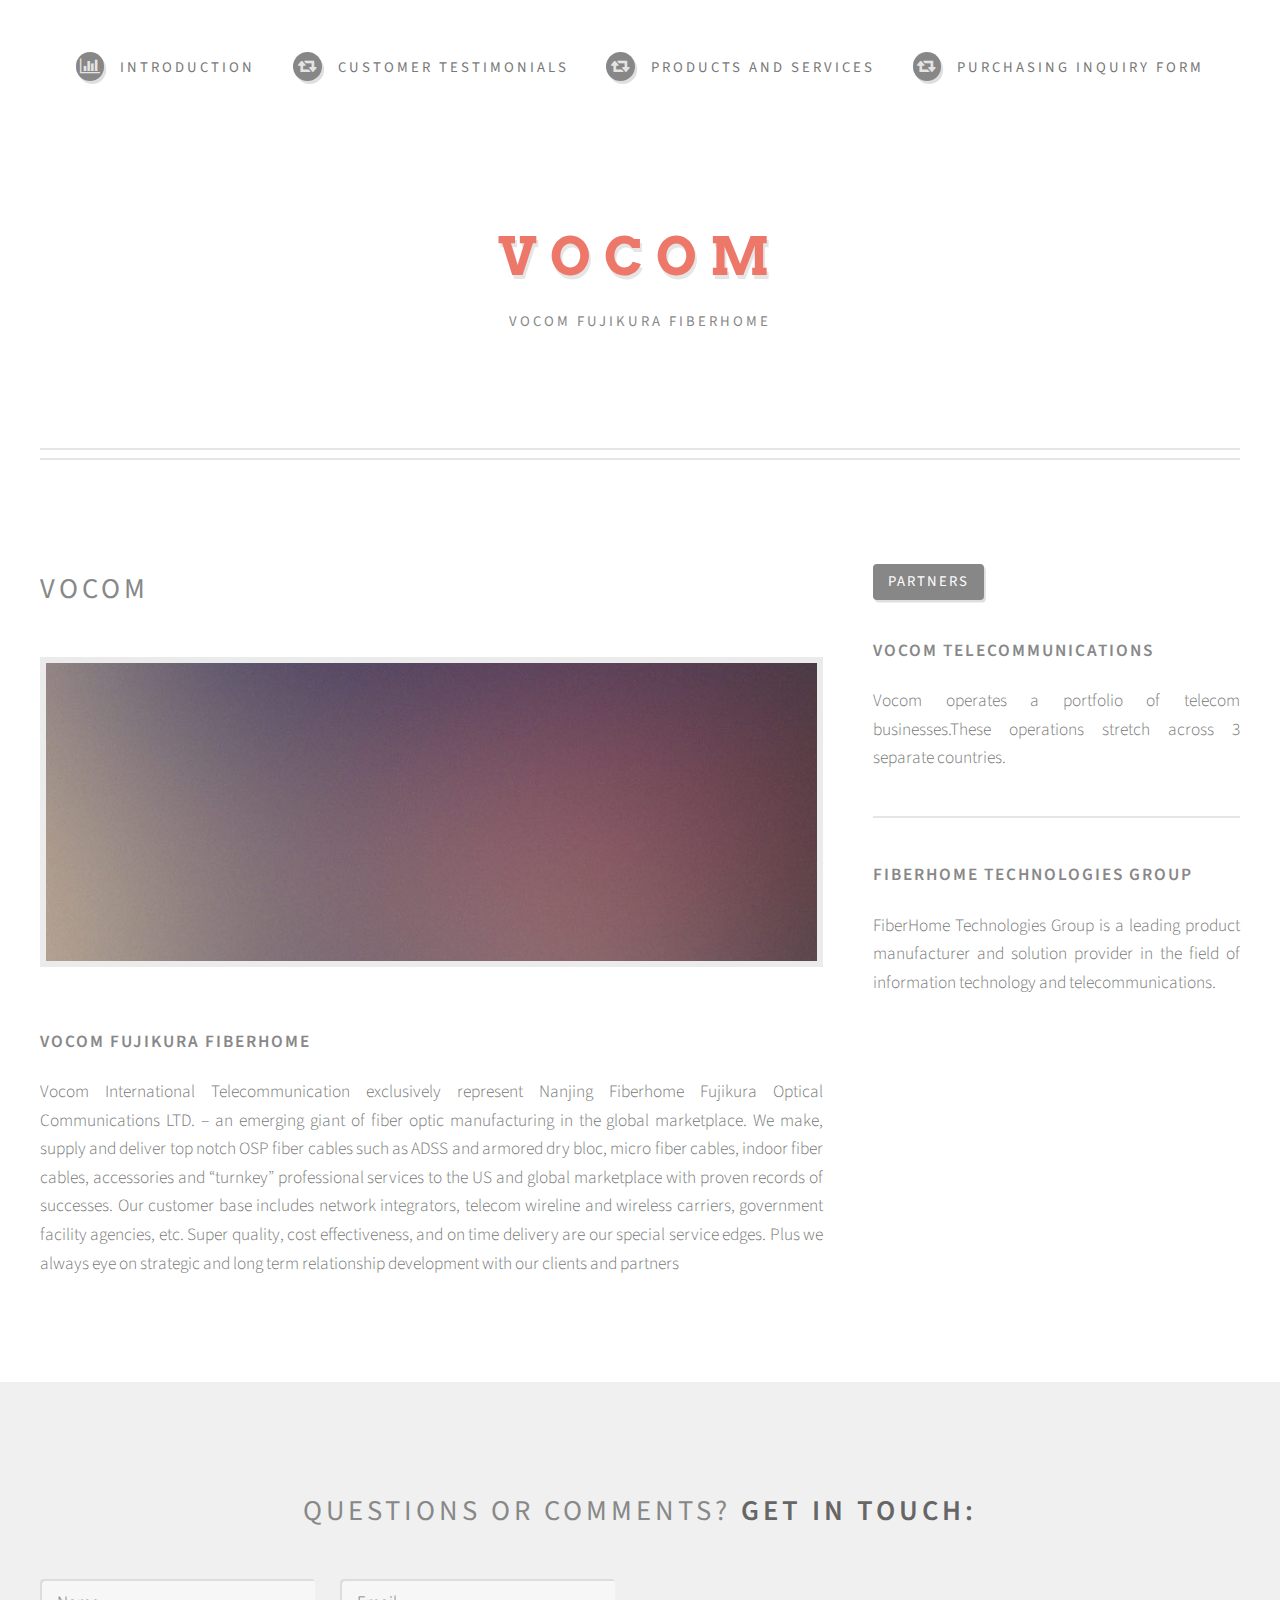
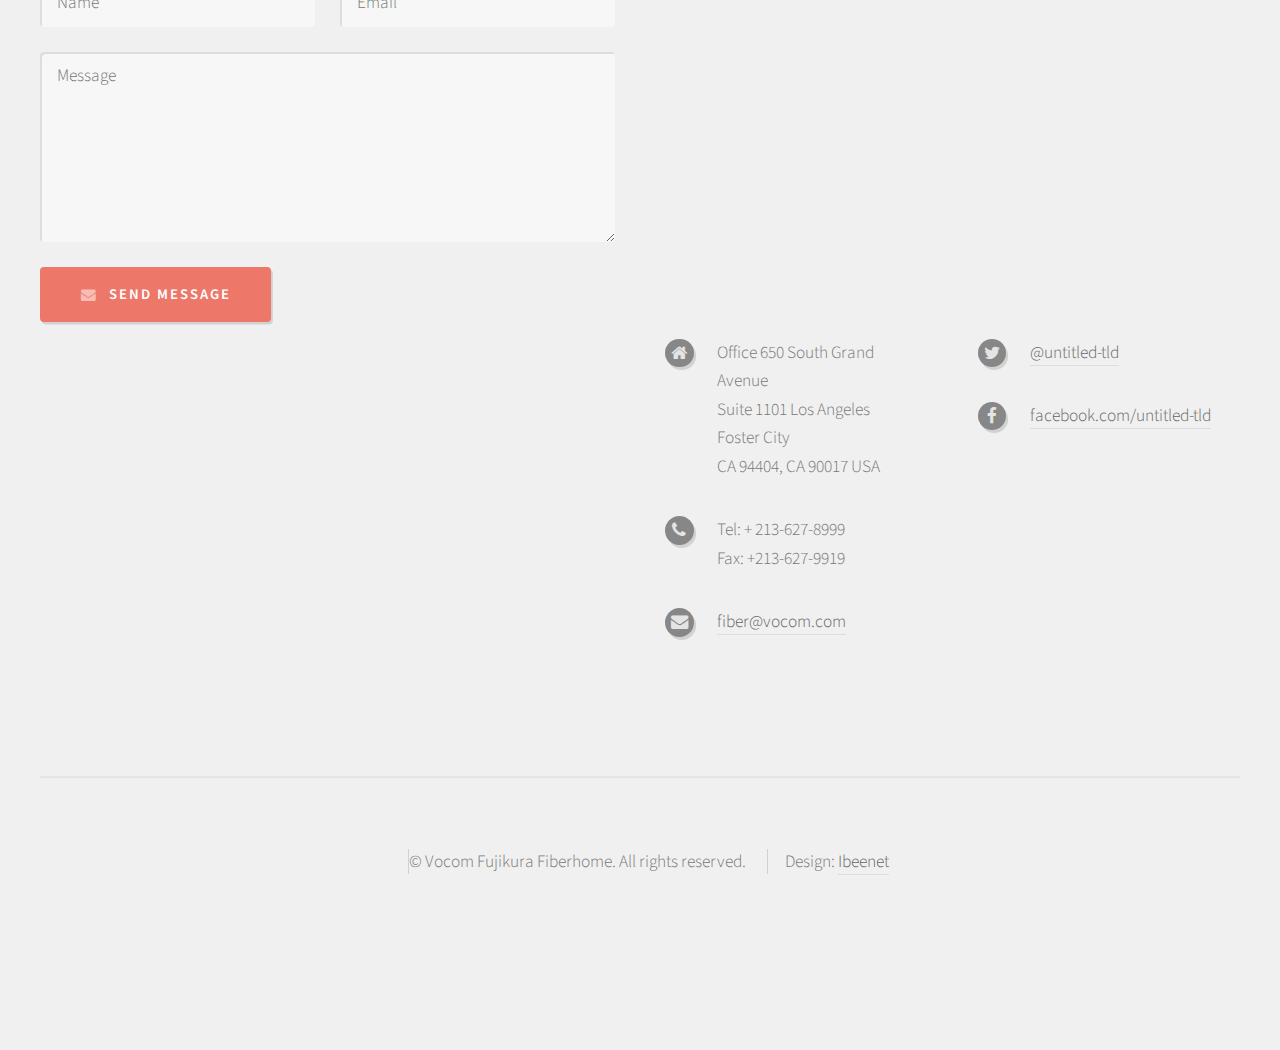
<file: index.html>
<!DOCTYPE HTML>
<!--
http://www.html-form-guide.com/
-->
<html>

<head>
  <title>VOCOM FUJIKURA FIBERHOME</title>
  <meta http-equiv="content-type" content="text/html; charset=utf-8" />
  <meta name="description" content="" />
  <meta name="keywords" content="" />
  <!--[if lte IE 8]><script src="css/ie/html5shiv.js"></script><![endif]-->
  <script src="js/jquery.min.js"></script>
  <script src="js/jquery.dropotron.min.js"></script>
  <script src="js/skel.min.js"></script>
  <script src="js/skel-layers.min.js"></script>
  <script src="js/init.js"></script>
  <noscript>
    <link rel="stylesheet" href="css/skel.css" />
    <link rel="stylesheet" href="css/style.css" />
    <link rel="stylesheet" href="css/style-desktop.css" />
  </noscript>
  <!--[if lte IE 8]><link rel="stylesheet" href="css/ie/v8.css" /><![endif]-->
</head>

<body class="homepage">

  <!-- Header -->
  <div id="header-wrapper">
    <div id="header" class="container">

      <!-- Logo -->
      <h1 id="logo"><a href="index.html">Vocom</a>


      </h1>
      <p>Vocom Fujikura Fiberhome</p>

      <!-- Nav -->
      <nav id="nav">
        <ul>
          <li>
            <a href="index.html" class="icon fa-bar-chart-o">
              <span>Introduction </span>
            </a>
          </li>
          <li>
            <a <a class="icon fa-retweet" href="testimonials.html">
              <span>Customer testimonials</span>
            </a>
          </li>
          <li>
            <a class="icon fa-retweet" href="products.html">
              <span>PRODUCTS AND SERVICES </span>
            </a>
          </li>
          <!--
          <li>
            <a <a class="icon fa-retweet" href="VFF.html">
              <span>Terms & Conditions of Sale </span>
            </a>
          </li>
        -->
          <li>
            <a <a class="icon fa-retweet" href="PIF.html">
              <span> PURCHASING INQUIRY FORM </span>
            </a>
          </li>
        </ul>
      </nav>
    </div>
  </div>


  <div id="main-wrapper">
    <div id="main" class="container">
      <div class="row">

        <!-- Content -->
        <div id="content" class="8u">

          <!-- Post -->
          <article class="box post">
            <header>
              <h2>Vocom</h2>
            </header>
            <a href="#" class="image featured">
              <img src="images/pic04.jpg" alt="" />
            </a>
            <h3>Vocom Fujikura Fiberhome</h3>
            <p>Vocom International Telecommunication exclusively represent Nanjing Fiberhome Fujikura Optical Communications LTD. – an emerging giant of fiber optic manufacturing in the global marketplace. We make, supply and deliver top notch OSP fiber
              cables such as ADSS and armored dry bloc, micro fiber cables, indoor fiber cables, accessories and “turnkey” professional services to the US and global marketplace with proven records of successes. Our customer base includes network integrators,
              telecom wireline and wireless carriers, government facility agencies, etc. Super quality, cost effectiveness, and on time delivery are our special service edges. Plus we always eye on strategic and long term relationship development with
              our clients and partners</p>

          </article>
          <!--

          <img src="images/Reel HDPE.JPG" alt="" />
          <img src="images/ADSS Reel Open (1).jpgG" alt="" />
          <img src="images/Cable reels.jpg" alt="" />
        -->
        </div>

        <!-- Sidebar -->
        <div id="sidebar" class="4u">

          <!-- Excerpts -->
          <section>
            <ul class="divided">
              <li>

                <!-- Excerpt -->
                <article class="box excerpt">
                  <header>
                    <span class="date">Partners</span>
                    <h3><a href="http://104.131.16.91/Vocom/" target="_blank">Vocom Telecommunications</a></h3>
                  </header>
                  <p>Vocom operates a portfolio of telecom businesses.These operations stretch across 3 separate countries.</p>
                </article>

              </li>
              <li>

                <!-- Excerpt -->
                <article class="box excerpt">
                  <header>

                    <h3><a href="http://www.fiberhomegroup.com/en/" target="_blank">FiberHome Technologies Group</a></h3>
                  </header>
                  <p>FiberHome Technologies Group is a leading product manufacturer and solution provider in the field of information technology and telecommunications.</p>
                </article>

              </li>
            </ul>
          </section>

          <!-- Highlights -->

        </div>

      </div>
    </div>
  </div>

  <!-- Footer -->
  <div id="footer-wrapper">
    <div id="footer" class="container">
      <header>
        <h2>Questions or comments?
          <strong>Get in touch:</strong>
        </h2>
      </header>
      <div class="row">
        <div class="6u">
          <section>
            <form method="post" action="form-to-email.php">
              <div class="row 50%">
                <div class="6u">
                  <input name="name" placeholder="Name" type="text" />
                </div>
                <div class="6u">
                  <input name="email" placeholder="Email" type="text" />
                </div>
              </div>
              <div class="row 50%">
                <div class="12u">
                  <textarea name="comments" placeholder="Message"></textarea>
                </div>
              </div>
              <div class="row 50%">
                <div class="12u">
                  <a href="#" class="form-button-submit button icon fa-envelope">Send Message</a>
                </div>
              </div>
            </form>
          </section>
        </div>
        <div class="6u">
          <section>
            <iframe width='100%' height='350px' frameBorder='0' src='https://a.tiles.mapbox.com/v4/ravikirank.llb528c5/attribution,zoompan,zoomwheel,geocoder,share.html?access_token=pk.eyJ1IjoicmF2aWtpcmFuayIsImEiOiJQZ2x3OHZVIn0.CvfnD0M738Sqj1dlq-RnZA'></iframe>
            <div class="row">
              <div class="6u">
                <ul class="icons">
                  <li class="icon fa-home">
                    Office 650 South Grand Avenue
                    <br />Suite 1101 Los Angeles
                    <br /> Foster City
                    <br /> CA 94404, CA 90017 USA
                  </li>
                  <li class="icon fa-phone">
                    Tel: + 213-627-8999
                    <br/> Fax: +213-627-9919
                  </li>
                  <li class="icon fa-envelope">
                    <a href="#">fiber@vocom.com</a>
                  </li>
                </ul>
              </div>
              <div class="6u">
                <ul class="icons">
                  <li class="icon fa-twitter">
                    <a href="#">@untitled-tld</a>
                  </li>
                  <li class="icon fa-facebook">
                    <a href="#">facebook.com/untitled-tld</a>
                  </li>
                </ul>
              </div>
            </div>
          </section>
        </div>
      </div>
    </div>
    <div id="copyright" class="container">
      <ul class="links">
        <li>&copy; Vocom Fujikura Fiberhome. All rights reserved.</li>
        <li>Design: <a href="http://ibeenet.com">Ibeenet</a></li>
      </ul>
    </div>
  </div>

</body>

</html>
</file>
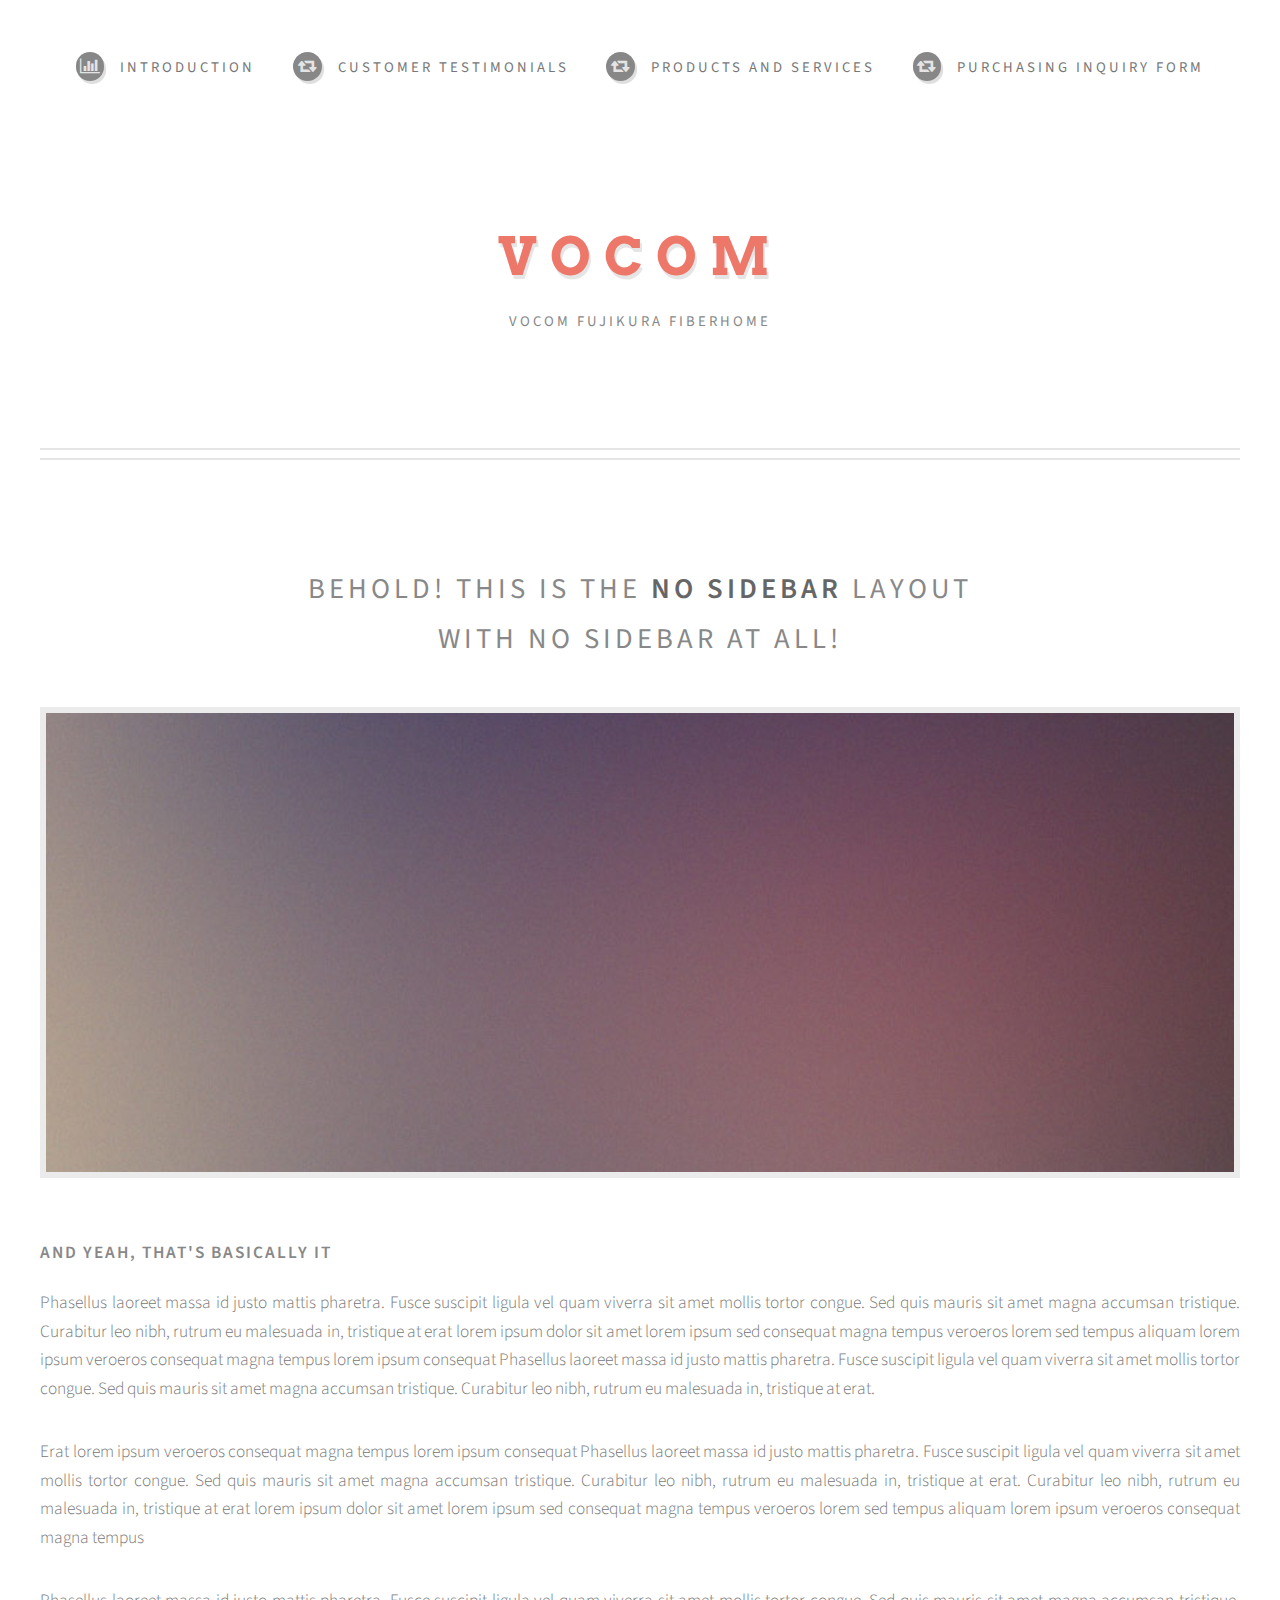
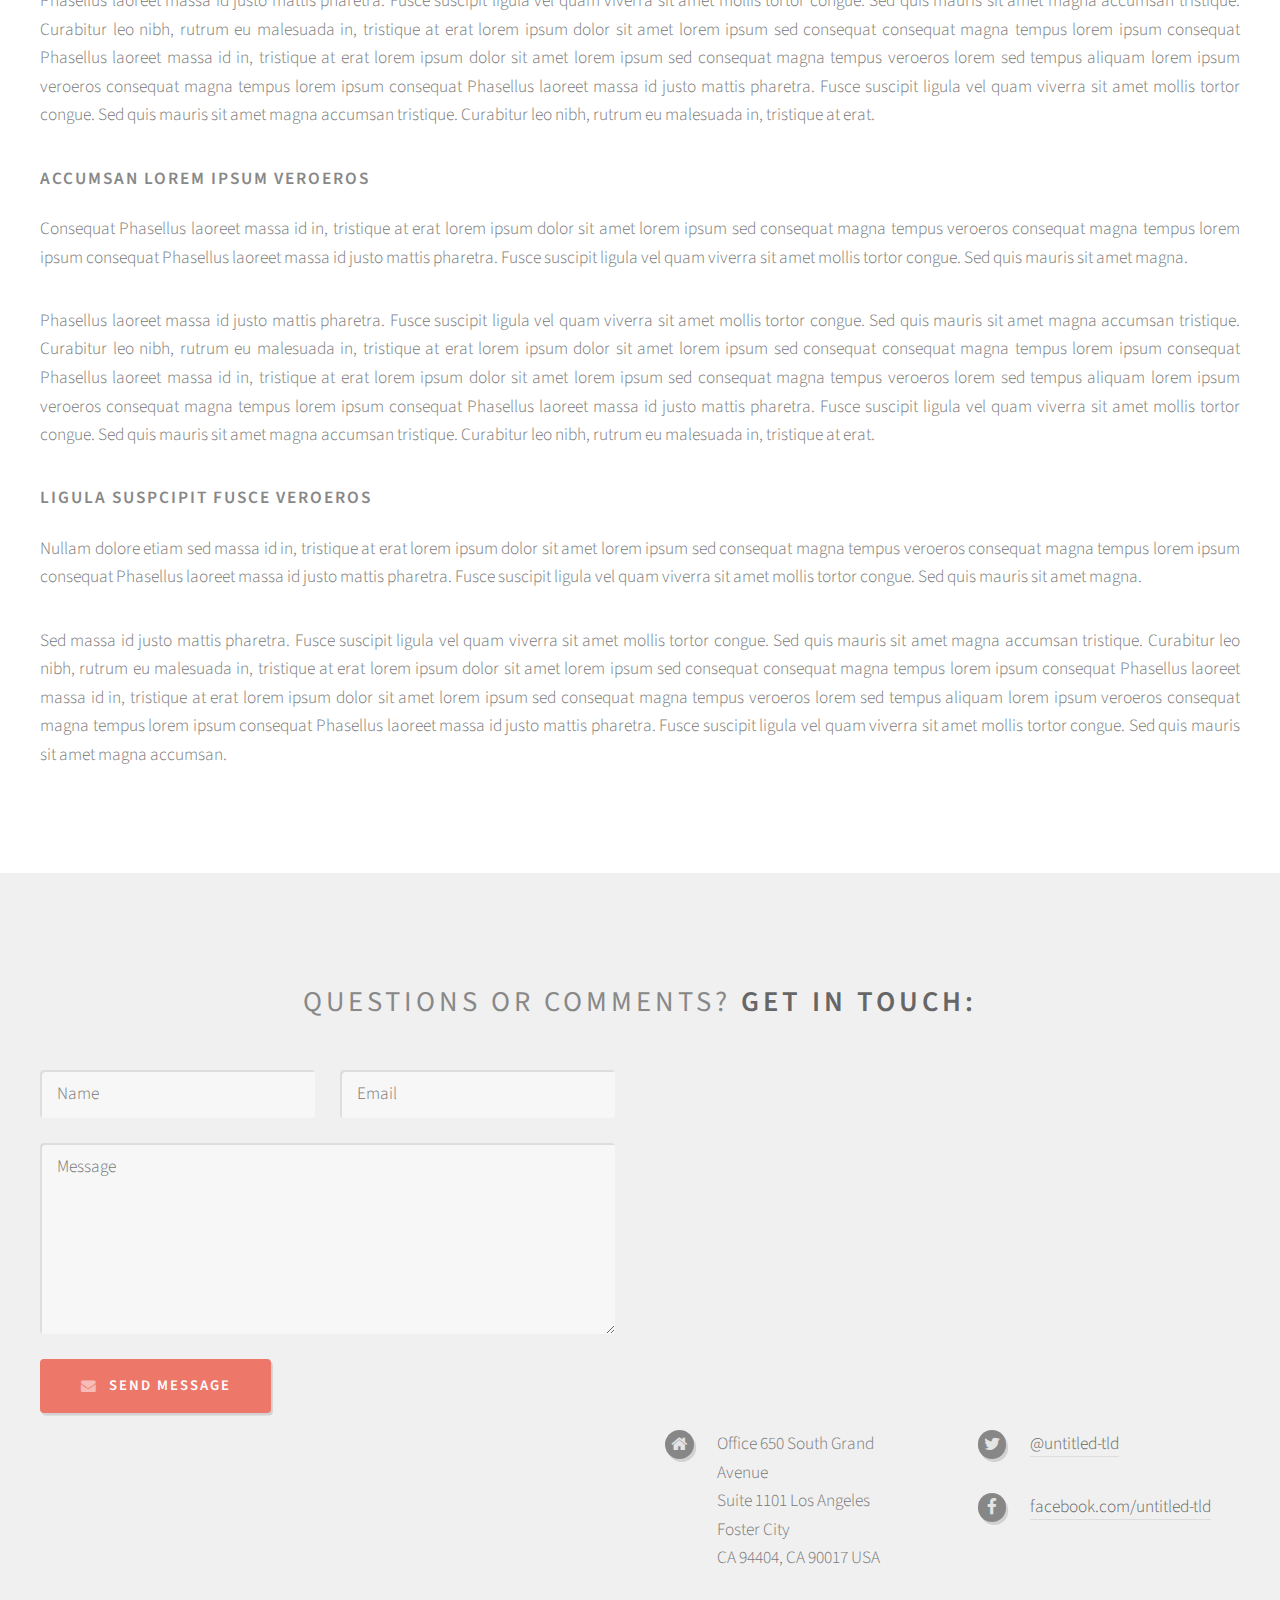
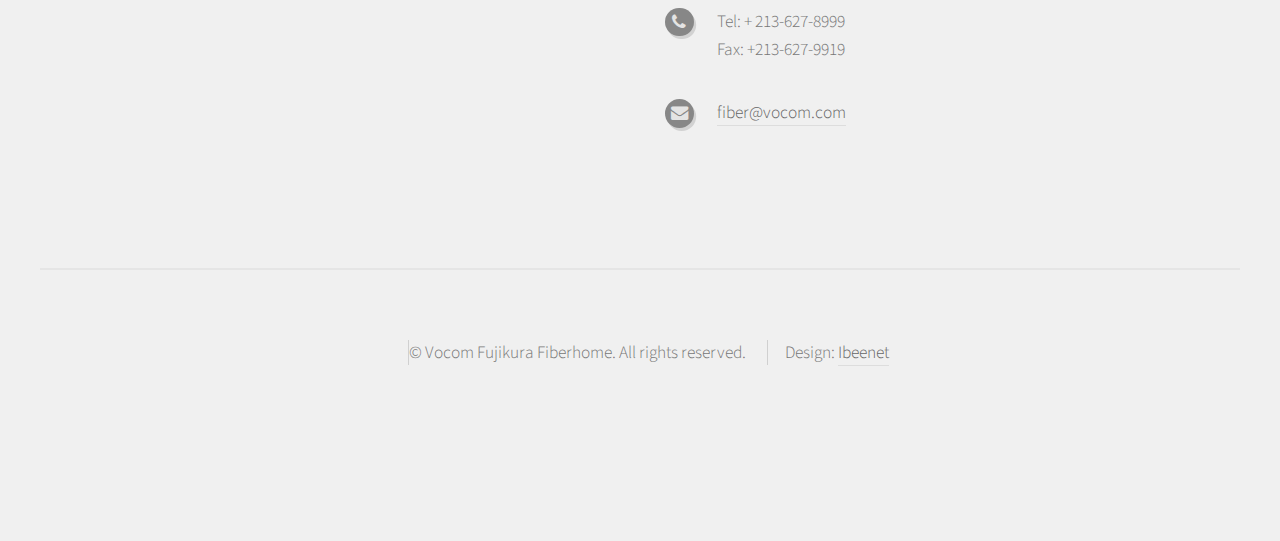
<file: monthly.html>
<!DOCTYPE HTML>
<!--
	Strongly Typed by HTML5 UP
	html5up.net | @n33co
	Free for personal and commercial use under the CCA 3.0 license (html5up.net/license)
-->
<html>

<head>
  <title>VOCOM FUJIKURA FIBERHOME</title>
  <meta http-equiv="content-type" content="text/html; charset=utf-8" />
  <meta name="description" content="" />
  <meta name="keywords" content="" />
  <!--[if lte IE 8]><script src="css/ie/html5shiv.js"></script><![endif]-->
  <script src="js/jquery.min.js"></script>
  <script src="js/jquery.dropotron.min.js"></script>
  <script src="js/skel.min.js"></script>
  <script src="js/skel-layers.min.js"></script>
  <script src="js/init.js"></script>
  <noscript>
    <link rel="stylesheet" href="css/skel.css" />
    <link rel="stylesheet" href="css/style.css" />
    <link rel="stylesheet" href="css/style-desktop.css" />
  </noscript>
  <!--[if lte IE 8]><link rel="stylesheet" href="css/ie/v8.css" /><![endif]-->
</head>

<body class="no-sidebar">

  <!-- Header -->
  <!-- Nav -->
  <div id="header-wrapper">
    <div id="header" class="container">

      <!-- Logo -->
      <h1 id="logo"><a href="index.html">Vocom</a></h1>
      <p>Vocom Fujikura Fiberhome</p>


      <!-- Nav -->
      <nav id="nav">
        <ul>
          <li>
            <a href="index.html" class="icon fa-bar-chart-o">
              <span>Introduction </span>
            </a>
          </li>
          <li>
            <a <a class="icon fa-retweet" href="testimonials.html">
              <span>Customer testimonials</span>
            </a>
          </li>
          <li>
            <a class="icon fa-retweet" href="products.html">
              <span>PRODUCTS AND SERVICES </span>
            </a>
          </li>
          <!--
          <li>
            <a <a class="icon fa-retweet" href="VFF.html">
              <span>Terms & Conditions of Sale </span>
            </a>
          </li>
        -->
          <li>
            <a <a class="icon fa-retweet" href="PIF.html">
              <span> PURCHASING INQUIRY FORM </span>
            </a>
          </li>
        </ul>
      </nav>

    </div>
  </div>


  </div>
  </div>

  <!-- Main -->
  <div id="main-wrapper">
    <div id="main" class="container">
      <div id="content">

        <!-- Post -->
        <article class="box post">
          <header>
            <h2>Behold! This is the
              <strong>no sidebar</strong> layout
              <br /> with no sidebar at all!</h2>
          </header>
          <span class="image featured">
            <img src="images/pic04.jpg" alt="" />
          </span>
          <h3>And yeah, that's basically it</h3>
          <p>Phasellus laoreet massa id justo mattis pharetra. Fusce suscipit ligula vel quam viverra sit amet mollis tortor congue. Sed quis mauris sit amet magna accumsan tristique. Curabitur leo nibh, rutrum eu malesuada in, tristique at erat lorem ipsum
            dolor sit amet lorem ipsum sed consequat magna tempus veroeros lorem sed tempus aliquam lorem ipsum veroeros consequat magna tempus lorem ipsum consequat Phasellus laoreet massa id justo mattis pharetra. Fusce suscipit ligula vel quam viverra
            sit amet mollis tortor congue. Sed quis mauris sit amet magna accumsan tristique. Curabitur leo nibh, rutrum eu malesuada in, tristique at erat.</p>
          <p>Erat lorem ipsum veroeros consequat magna tempus lorem ipsum consequat Phasellus laoreet massa id justo mattis pharetra. Fusce suscipit ligula vel quam viverra sit amet mollis tortor congue. Sed quis mauris sit amet magna accumsan tristique.
            Curabitur leo nibh, rutrum eu malesuada in, tristique at erat. Curabitur leo nibh, rutrum eu malesuada in, tristique at erat lorem ipsum dolor sit amet lorem ipsum sed consequat magna tempus veroeros lorem sed tempus aliquam lorem ipsum veroeros
            consequat magna tempus</p>
          <p>Phasellus laoreet massa id justo mattis pharetra. Fusce suscipit ligula vel quam viverra sit amet mollis tortor congue. Sed quis mauris sit amet magna accumsan tristique. Curabitur leo nibh, rutrum eu malesuada in, tristique at erat lorem ipsum
            dolor sit amet lorem ipsum sed consequat consequat magna tempus lorem ipsum consequat Phasellus laoreet massa id in, tristique at erat lorem ipsum dolor sit amet lorem ipsum sed consequat magna tempus veroeros lorem sed tempus aliquam lorem
            ipsum veroeros consequat magna tempus lorem ipsum consequat Phasellus laoreet massa id justo mattis pharetra. Fusce suscipit ligula vel quam viverra sit amet mollis tortor congue. Sed quis mauris sit amet magna accumsan tristique. Curabitur
            leo nibh, rutrum eu malesuada in, tristique at erat.</p>
          <h3>Accumsan lorem ipsum veroeros</h3>
          <p>Consequat Phasellus laoreet massa id in, tristique at erat lorem ipsum dolor sit amet lorem ipsum sed consequat magna tempus veroeros consequat magna tempus lorem ipsum consequat Phasellus laoreet massa id justo mattis pharetra. Fusce suscipit
            ligula vel quam viverra sit amet mollis tortor congue. Sed quis mauris sit amet magna.</p>
          <p>Phasellus laoreet massa id justo mattis pharetra. Fusce suscipit ligula vel quam viverra sit amet mollis tortor congue. Sed quis mauris sit amet magna accumsan tristique. Curabitur leo nibh, rutrum eu malesuada in, tristique at erat lorem ipsum
            dolor sit amet lorem ipsum sed consequat consequat magna tempus lorem ipsum consequat Phasellus laoreet massa id in, tristique at erat lorem ipsum dolor sit amet lorem ipsum sed consequat magna tempus veroeros lorem sed tempus aliquam lorem
            ipsum veroeros consequat magna tempus lorem ipsum consequat Phasellus laoreet massa id justo mattis pharetra. Fusce suscipit ligula vel quam viverra sit amet mollis tortor congue. Sed quis mauris sit amet magna accumsan tristique. Curabitur
            leo nibh, rutrum eu malesuada in, tristique at erat.</p>
          <h3>Ligula suspcipit fusce veroeros</h3>
          <p>Nullam dolore etiam sed massa id in, tristique at erat lorem ipsum dolor sit amet lorem ipsum sed consequat magna tempus veroeros consequat magna tempus lorem ipsum consequat Phasellus laoreet massa id justo mattis pharetra. Fusce suscipit ligula
            vel quam viverra sit amet mollis tortor congue. Sed quis mauris sit amet magna.</p>
          <p>Sed massa id justo mattis pharetra. Fusce suscipit ligula vel quam viverra sit amet mollis tortor congue. Sed quis mauris sit amet magna accumsan tristique. Curabitur leo nibh, rutrum eu malesuada in, tristique at erat lorem ipsum dolor sit
            amet lorem ipsum sed consequat consequat magna tempus lorem ipsum consequat Phasellus laoreet massa id in, tristique at erat lorem ipsum dolor sit amet lorem ipsum sed consequat magna tempus veroeros lorem sed tempus aliquam lorem ipsum veroeros
            consequat magna tempus lorem ipsum consequat Phasellus laoreet massa id justo mattis pharetra. Fusce suscipit ligula vel quam viverra sit amet mollis tortor congue. Sed quis mauris sit amet magna accumsan.</p>
        </article>

      </div>
    </div>
  </div>

  <!-- Footer -->
  <div id="footer-wrapper">
    <div id="footer" class="container">
      <header>
        <h2>Questions or comments?
          <strong>Get in touch:</strong>
        </h2>
      </header>
      <div class="row">
        <div class="6u">
          <section>
            <form method="post" action="form-to-email.php">
              <div class="row 50%">
                <div class="6u">
                  <input name="name" placeholder="Name" type="text" />
                </div>
                <div class="6u">
                  <input name="email" placeholder="Email" type="text" />
                </div>
              </div>
              <div class="row 50%">
                <div class="12u">
                  <textarea name="comments" placeholder="Message"></textarea>
                </div>
              </div>
              <div class="row 50%">
                <div class="12u">
                  <a href="#" class="form-button-submit button icon fa-envelope">Send Message</a>
                </div>
              </div>
            </form>
          </section>
        </div>
        <div class="6u">
          <section>
            <iframe width='100%' height='350px' frameBorder='0' src='https://a.tiles.mapbox.com/v4/ravikirank.llb528c5/attribution,zoompan,zoomwheel,geocoder,share.html?access_token=pk.eyJ1IjoicmF2aWtpcmFuayIsImEiOiJQZ2x3OHZVIn0.CvfnD0M738Sqj1dlq-RnZA'></iframe>
            <div class="row">
              <div class="6u">
                <ul class="icons">
                  <li class="icon fa-home">
                    Office 650 South Grand Avenue
                    <br />Suite 1101 Los Angeles
                    <br /> Foster City
                    <br /> CA 94404, CA 90017 USA
                  </li>
                  <li class="icon fa-phone">
                    Tel: + 213-627-8999
                    <br/> Fax: +213-627-9919
                  </li>
                  <li class="icon fa-envelope">
                    <a href="#">fiber@vocom.com</a>
                  </li>
                </ul>
              </div>
              <div class="6u">
                <ul class="icons">
                  <li class="icon fa-twitter">
                    <a href="#">@untitled-tld</a>
                  </li>
                  <li class="icon fa-facebook">
                    <a href="#">facebook.com/untitled-tld</a>
                  </li>
                </ul>
              </div>
            </div>
          </section>
        </div>
      </div>
    </div>
    <div id="copyright" class="container">
      <ul class="links">
        <li>&copy; Vocom Fujikura Fiberhome. All rights reserved.</li>
        <li>Design: <a href="http://ibeenet.com">Ibeenet</a></li>
      </ul>
    </div>
  </div>
</body>

</html>
</file>
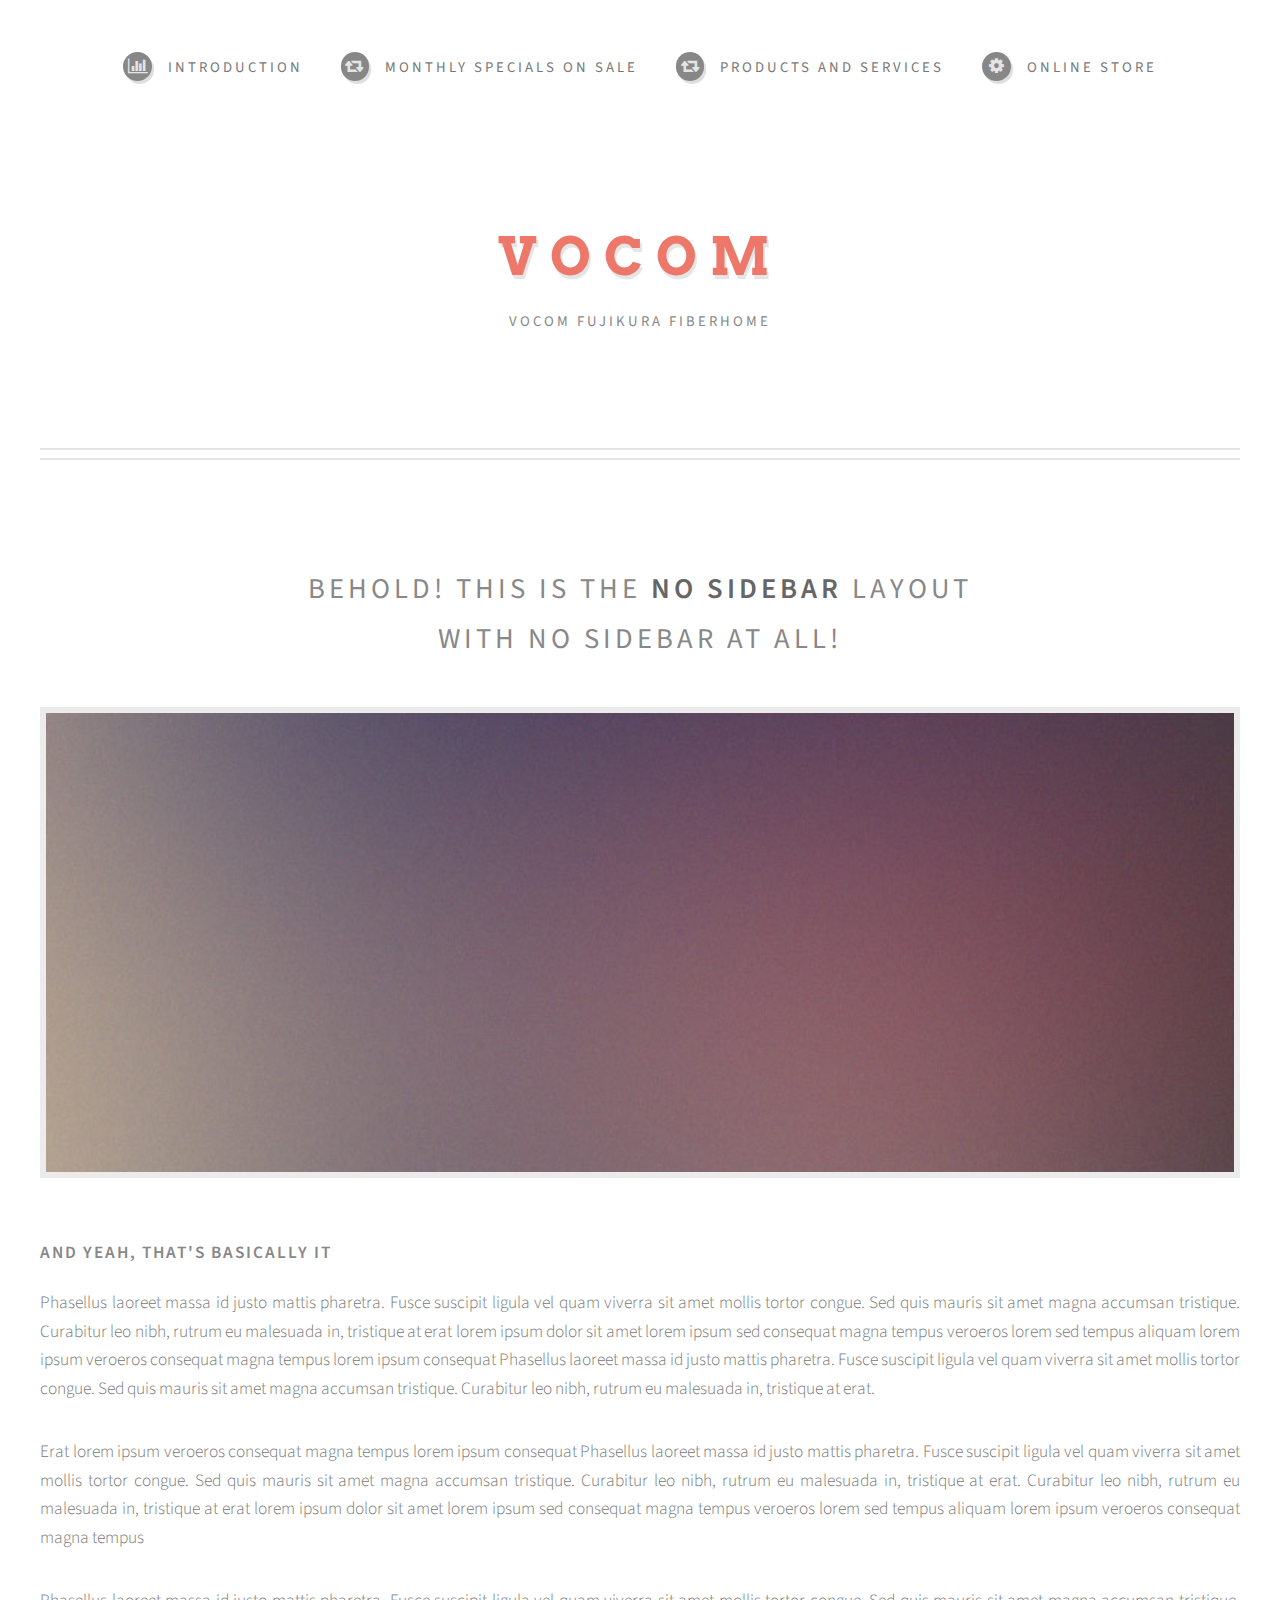
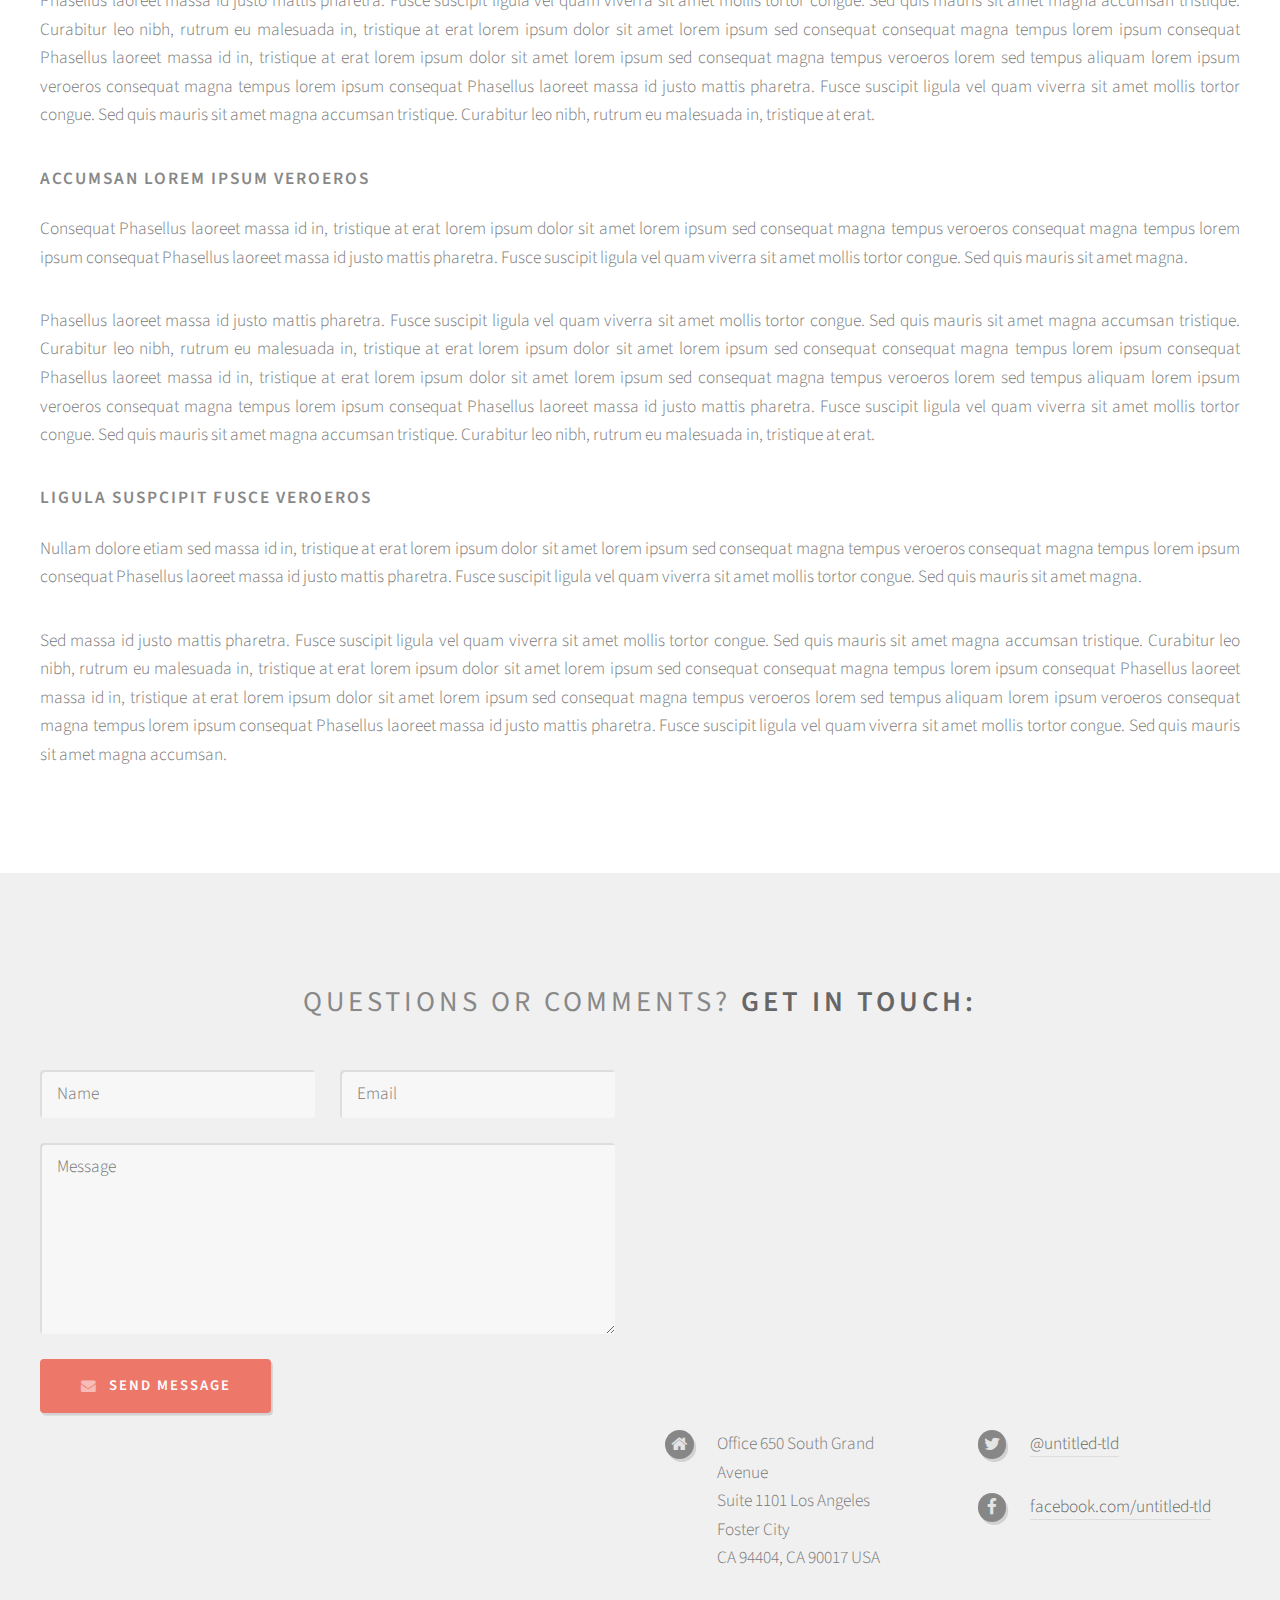
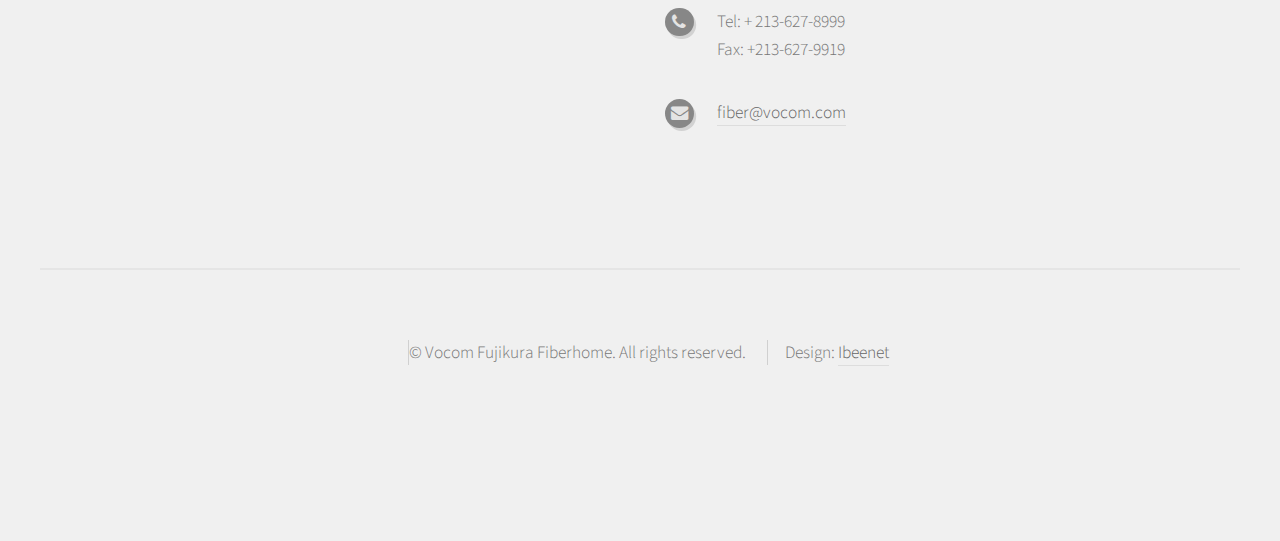
<file: montly.html>
<!DOCTYPE HTML>
<!--
	Strongly Typed by HTML5 UP
	html5up.net | @n33co
	Free for personal and commercial use under the CCA 3.0 license (html5up.net/license)
-->
<html>

<head>
  <title>VOCOM FUJIKURA FIBERHOME</title>
  <meta http-equiv="content-type" content="text/html; charset=utf-8" />
  <meta name="description" content="" />
  <meta name="keywords" content="" />
  <!--[if lte IE 8]><script src="css/ie/html5shiv.js"></script><![endif]-->
  <script src="js/jquery.min.js"></script>
  <script src="js/jquery.dropotron.min.js"></script>
  <script src="js/skel.min.js"></script>
  <script src="js/skel-layers.min.js"></script>
  <script src="js/init.js"></script>
  <noscript>
    <link rel="stylesheet" href="css/skel.css" />
    <link rel="stylesheet" href="css/style.css" />
    <link rel="stylesheet" href="css/style-desktop.css" />
  </noscript>
  <!--[if lte IE 8]><link rel="stylesheet" href="css/ie/v8.css" /><![endif]-->
</head>

<body class="no-sidebar">

  <!-- Header -->
  <!-- Nav -->
  <div id="header-wrapper">
    <div id="header" class="container">

      <!-- Logo -->
      <h1 id="logo"><a href="index.html">Vocom</a></h1>
      <p>Vocom Fujikura Fiberhome</p>


      <!-- Nav -->
      <nav id="nav">
        <ul>
          <li>
            <a href="index.html" class="icon fa-bar-chart-o">
              <span>Introduction</span>
            </a>
            <ul>
              <li><a href="#">Corporate info</a></li>
              <li><a href="testimonials.html">Customer testimonials</a></li>
            </ul>
          </li>

          <li>
            <a class="icon fa-retweet" href="montly.html">
              <span>monthly specials on SALE</span>
            </a>
          </li>
          <li>
            <a class="icon fa-retweet" href="products.html">
              <span>PRODUCTS AND SERVICES</span>
            </a>
            <ul>

              <li><a href="VFF.html">VFF T&C of Sale</a></li>
              <li> <a href="PIF.html">PURCHASING INQUIRY FORM </a>
              </li>
            </ul>
          </li>
          <li>
            <a class="icon fa-cog" href="montly.html">
              <span>Online store</span>
            </a>
          </li>
        </ul>
      </nav>

    </div>
  </div>


  </div>
  </div>

  <!-- Main -->
  <div id="main-wrapper">
    <div id="main" class="container">
      <div id="content">

        <!-- Post -->
        <article class="box post">
          <header>
            <h2>Behold! This is the
              <strong>no sidebar</strong> layout
              <br /> with no sidebar at all!</h2>
          </header>
          <span class="image featured">
            <img src="images/pic04.jpg" alt="" />
          </span>
          <h3>And yeah, that's basically it</h3>
          <p>Phasellus laoreet massa id justo mattis pharetra. Fusce suscipit ligula vel quam viverra sit amet mollis tortor congue. Sed quis mauris sit amet magna accumsan tristique. Curabitur leo nibh, rutrum eu malesuada in, tristique at erat lorem ipsum
            dolor sit amet lorem ipsum sed consequat magna tempus veroeros lorem sed tempus aliquam lorem ipsum veroeros consequat magna tempus lorem ipsum consequat Phasellus laoreet massa id justo mattis pharetra. Fusce suscipit ligula vel quam viverra
            sit amet mollis tortor congue. Sed quis mauris sit amet magna accumsan tristique. Curabitur leo nibh, rutrum eu malesuada in, tristique at erat.</p>
          <p>Erat lorem ipsum veroeros consequat magna tempus lorem ipsum consequat Phasellus laoreet massa id justo mattis pharetra. Fusce suscipit ligula vel quam viverra sit amet mollis tortor congue. Sed quis mauris sit amet magna accumsan tristique.
            Curabitur leo nibh, rutrum eu malesuada in, tristique at erat. Curabitur leo nibh, rutrum eu malesuada in, tristique at erat lorem ipsum dolor sit amet lorem ipsum sed consequat magna tempus veroeros lorem sed tempus aliquam lorem ipsum veroeros
            consequat magna tempus</p>
          <p>Phasellus laoreet massa id justo mattis pharetra. Fusce suscipit ligula vel quam viverra sit amet mollis tortor congue. Sed quis mauris sit amet magna accumsan tristique. Curabitur leo nibh, rutrum eu malesuada in, tristique at erat lorem ipsum
            dolor sit amet lorem ipsum sed consequat consequat magna tempus lorem ipsum consequat Phasellus laoreet massa id in, tristique at erat lorem ipsum dolor sit amet lorem ipsum sed consequat magna tempus veroeros lorem sed tempus aliquam lorem
            ipsum veroeros consequat magna tempus lorem ipsum consequat Phasellus laoreet massa id justo mattis pharetra. Fusce suscipit ligula vel quam viverra sit amet mollis tortor congue. Sed quis mauris sit amet magna accumsan tristique. Curabitur
            leo nibh, rutrum eu malesuada in, tristique at erat.</p>
          <h3>Accumsan lorem ipsum veroeros</h3>
          <p>Consequat Phasellus laoreet massa id in, tristique at erat lorem ipsum dolor sit amet lorem ipsum sed consequat magna tempus veroeros consequat magna tempus lorem ipsum consequat Phasellus laoreet massa id justo mattis pharetra. Fusce suscipit
            ligula vel quam viverra sit amet mollis tortor congue. Sed quis mauris sit amet magna.</p>
          <p>Phasellus laoreet massa id justo mattis pharetra. Fusce suscipit ligula vel quam viverra sit amet mollis tortor congue. Sed quis mauris sit amet magna accumsan tristique. Curabitur leo nibh, rutrum eu malesuada in, tristique at erat lorem ipsum
            dolor sit amet lorem ipsum sed consequat consequat magna tempus lorem ipsum consequat Phasellus laoreet massa id in, tristique at erat lorem ipsum dolor sit amet lorem ipsum sed consequat magna tempus veroeros lorem sed tempus aliquam lorem
            ipsum veroeros consequat magna tempus lorem ipsum consequat Phasellus laoreet massa id justo mattis pharetra. Fusce suscipit ligula vel quam viverra sit amet mollis tortor congue. Sed quis mauris sit amet magna accumsan tristique. Curabitur
            leo nibh, rutrum eu malesuada in, tristique at erat.</p>
          <h3>Ligula suspcipit fusce veroeros</h3>
          <p>Nullam dolore etiam sed massa id in, tristique at erat lorem ipsum dolor sit amet lorem ipsum sed consequat magna tempus veroeros consequat magna tempus lorem ipsum consequat Phasellus laoreet massa id justo mattis pharetra. Fusce suscipit ligula
            vel quam viverra sit amet mollis tortor congue. Sed quis mauris sit amet magna.</p>
          <p>Sed massa id justo mattis pharetra. Fusce suscipit ligula vel quam viverra sit amet mollis tortor congue. Sed quis mauris sit amet magna accumsan tristique. Curabitur leo nibh, rutrum eu malesuada in, tristique at erat lorem ipsum dolor sit
            amet lorem ipsum sed consequat consequat magna tempus lorem ipsum consequat Phasellus laoreet massa id in, tristique at erat lorem ipsum dolor sit amet lorem ipsum sed consequat magna tempus veroeros lorem sed tempus aliquam lorem ipsum veroeros
            consequat magna tempus lorem ipsum consequat Phasellus laoreet massa id justo mattis pharetra. Fusce suscipit ligula vel quam viverra sit amet mollis tortor congue. Sed quis mauris sit amet magna accumsan.</p>
        </article>

      </div>
    </div>
  </div>

  <!-- Footer -->
  <div id="footer-wrapper">
    <div id="footer" class="container">
      <header>
        <h2>Questions or comments?
          <strong>Get in touch:</strong>
        </h2>
      </header>
      <div class="row">
        <div class="6u">
          <section>
            <form method="post" action="form-to-email.php">
              <div class="row 50%">
                <div class="6u">
                  <input name="name" placeholder="Name" type="text" />
                </div>
                <div class="6u">
                  <input name="email" placeholder="Email" type="text" />
                </div>
              </div>
              <div class="row 50%">
                <div class="12u">
                  <textarea name="comments" placeholder="Message"></textarea>
                </div>
              </div>
              <div class="row 50%">
                <div class="12u">
                  <a href="#" class="form-button-submit button icon fa-envelope">Send Message</a>
                </div>
              </div>
            </form>
          </section>
        </div>
        <div class="6u">
          <section>
            <iframe width='100%' height='350px' frameBorder='0' src='https://a.tiles.mapbox.com/v4/ravikirank.llb528c5/attribution,zoompan,zoomwheel,geocoder,share.html?access_token=pk.eyJ1IjoicmF2aWtpcmFuayIsImEiOiJQZ2x3OHZVIn0.CvfnD0M738Sqj1dlq-RnZA'></iframe>
            <div class="row">
              <div class="6u">
                <ul class="icons">
                  <li class="icon fa-home">
                    Office 650 South Grand Avenue
                    <br />Suite 1101 Los Angeles
                    <br /> Foster City
                    <br /> CA 94404, CA 90017 USA
                  </li>
                  <li class="icon fa-phone">
                    Tel: + 213-627-8999
                    <br/> Fax: +213-627-9919
                  </li>
                  <li class="icon fa-envelope">
                    <a href="#">fiber@vocom.com</a>
                  </li>
                </ul>
              </div>
              <div class="6u">
                <ul class="icons">
                  <li class="icon fa-twitter">
                    <a href="#">@untitled-tld</a>
                  </li>
                  <li class="icon fa-facebook">
                    <a href="#">facebook.com/untitled-tld</a>
                  </li>
                </ul>
              </div>
            </div>
          </section>
        </div>
      </div>
    </div>
    <div id="copyright" class="container">
      <ul class="links">
        <li>&copy; Vocom Fujikura Fiberhome. All rights reserved.</li>
        <li>Design: <a href="http://ibeenet.com">Ibeenet</a></li>
      </ul>
    </div>
  </div>
</body>

</html>
</file>
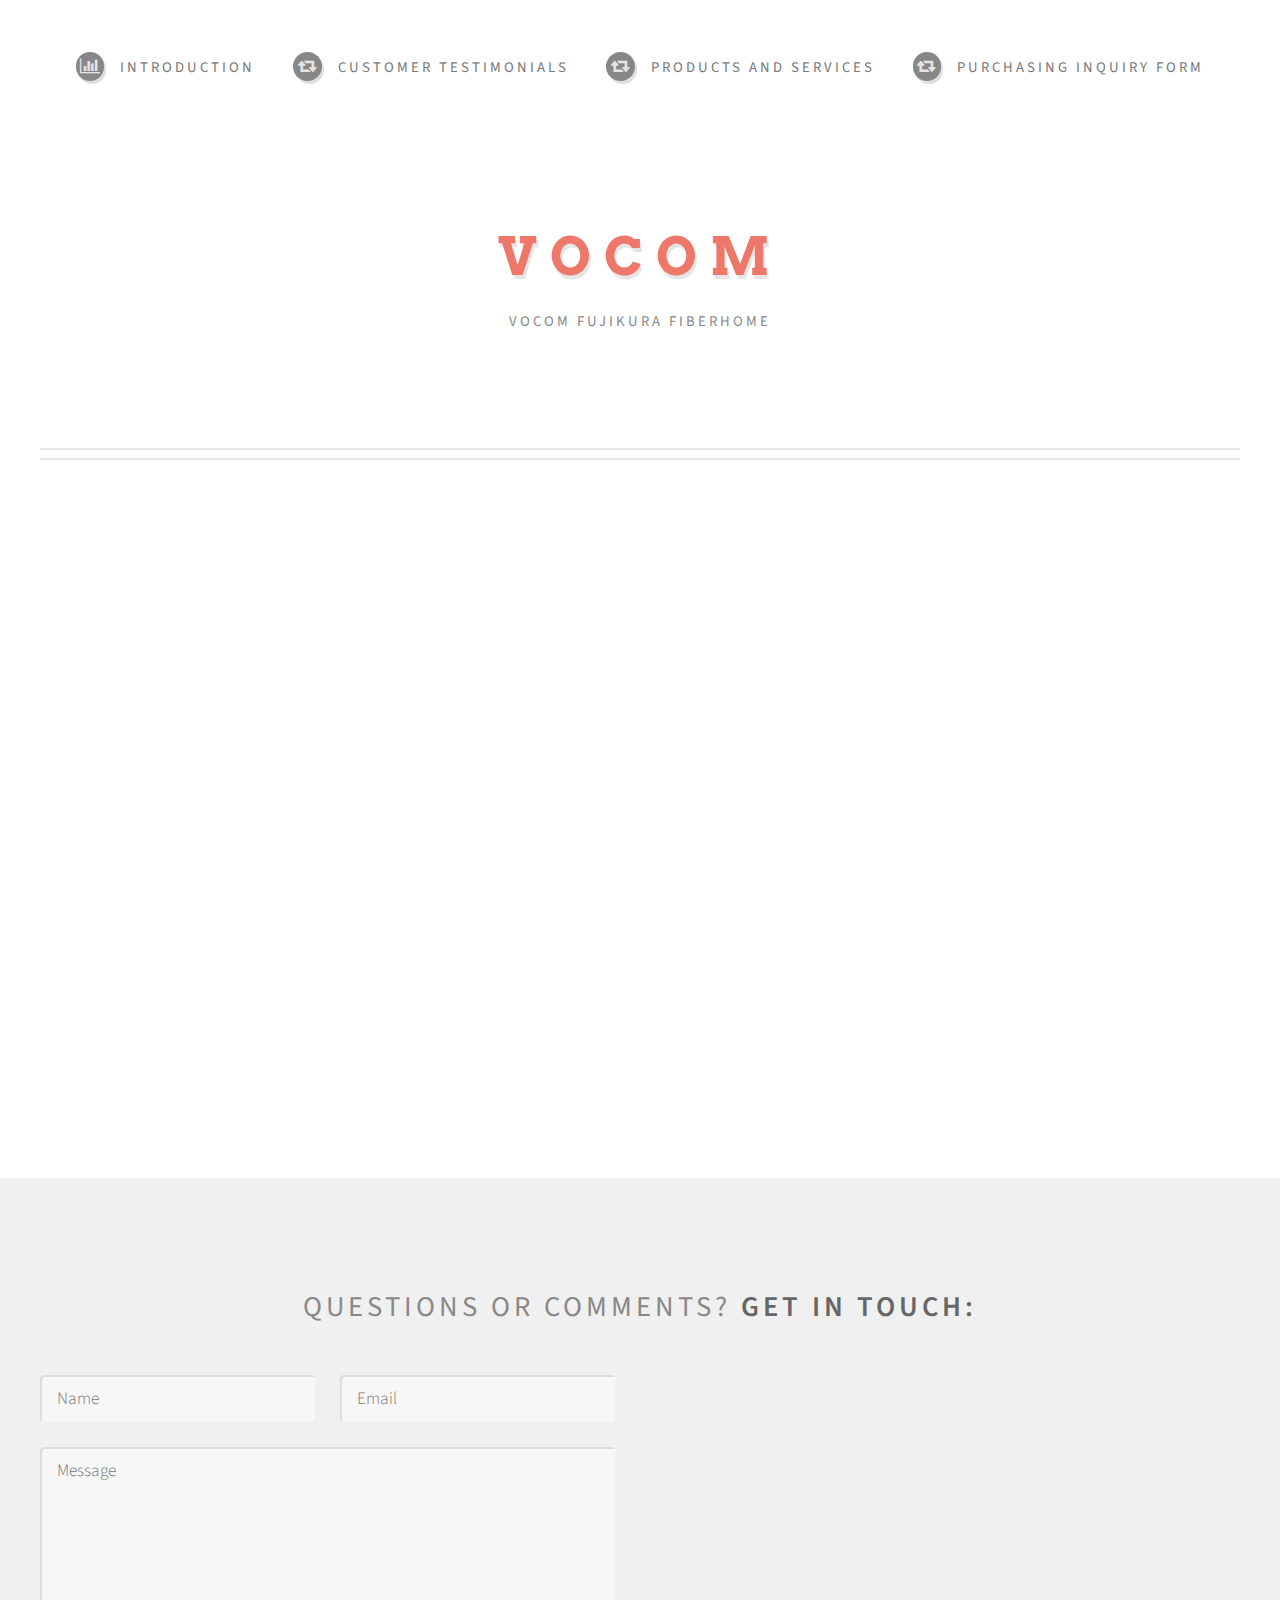
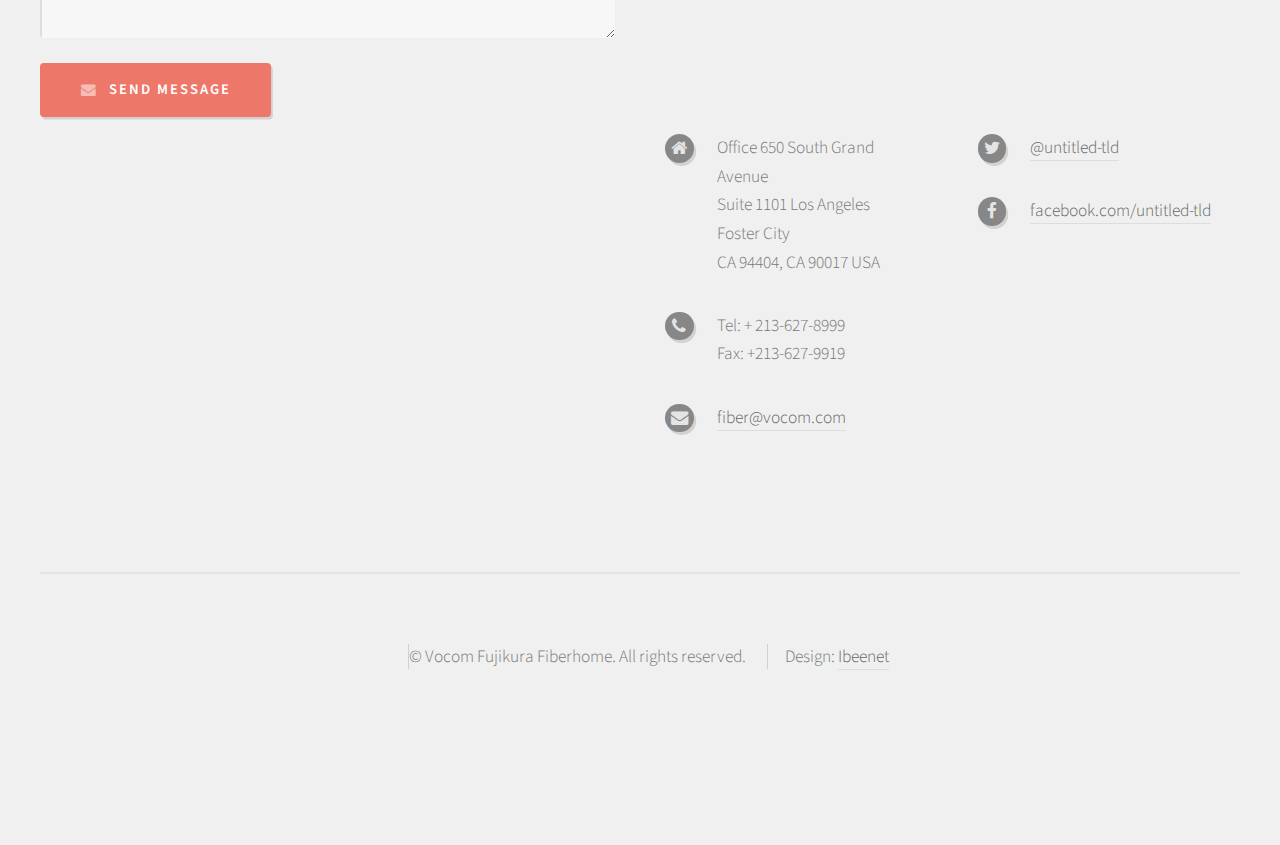
<file: PIF.html>
<!DOCTYPE HTML>

<html>

<head>
  <title>VOCOM FUJIKURA FIBERHOME</title>
  <meta http-equiv="content-type" content="text/html; charset=utf-8" />
  <meta name="description" content="" />
  <meta name="keywords" content="" />
  <!--[if lte IE 8]><script src="css/ie/html5shiv.js"></script><![endif]-->
  <script src="js/jquery.min.js"></script>
  <script src="js/jquery.dropotron.min.js"></script>
  <script src="js/skel.min.js"></script>
  <script src="js/skel-layers.min.js"></script>
  <script src="js/init.js"></script>
  <noscript>
    <link rel="stylesheet" href="css/skel.css" />
    <link rel="stylesheet" href="css/style.css" />
    <link rel="stylesheet" href="css/style-desktop.css" />
  </noscript>
  <!--[if lte IE 8]><link rel="stylesheet" href="css/ie/v8.css" /><![endif]-->
</head>

<body class="no-sidebar">

  <!-- Header -->
  <div id="header-wrapper">
    <div id="header" class="container">

      <!-- Logo -->
      <h1 id="logo"><a href="index.html">Vocom</a></h1>
      <p>Vocom Fujikura Fiberhome</p>

      <!-- Nav -->
      <nav id="nav">
        <ul>
          <li>
            <a href="index.html" class="icon fa-bar-chart-o">
              <span>Introduction </span>
            </a>
          </li>
          <li>
            <a <a class="icon fa-retweet" href="testimonials.html">
              <span>Customer testimonials</span>
            </a>
          </li>
          <li>
            <a class="icon fa-retweet" href="products.html">
              <span>PRODUCTS AND SERVICES </span>
            </a>
          </li>
          <!--
          <li>
            <a <a class="icon fa-retweet" href="VFF.html">
              <span>Terms & Conditions of Sale </span>
            </a>
          </li>
        -->
          <li>
            <a <a class="icon fa-retweet" href="PIF.html">
              <span> PURCHASING INQUIRY FORM </span>
            </a>
          </li>
        </ul>
      </nav>

    </div>
  </div>

  <!-- Main -->
  <div id="main-wrapper">
    <div id="main" class="container">
      <div id="content">

        <!-- Post -->
        <article class="box post">

          <center>
            <article>
              <iframe src="https://docs.google.com/forms/d/1ac-9MFQDxLz1RxJ7yLLMxqLkroQv70lKxKISWFnjw5Y/viewform?embedded=true" width="760" height="500" frameborder="0" marginheight="0" marginwidth="0">Loading...</iframe>
            </article>
          </center>

      </div>
    </div>
  </div>

  <!-- Footer -->

  <div id="footer-wrapper">
    <div id="footer" class="container">
      <header>
        <h2>Questions or comments?
          <strong>Get in touch:</strong>
        </h2>
      </header>
      <div class="row">
        <div class="6u">
          <section>
            <form method="post" action="form-to-email.php">
              <div class="row 50%">
                <div class="6u">
                  <input name="name" placeholder="Name" type="text" />
                </div>
                <div class="6u">
                  <input name="email" placeholder="Email" type="text" />
                </div>
              </div>
              <div class="row 50%">
                <div class="12u">
                  <textarea name="comments" placeholder="Message"></textarea>
                </div>
              </div>
              <div class="row 50%">
                <div class="12u">
                  <a href="#" class="form-button-submit button icon fa-envelope">Send Message</a>
                </div>
              </div>
            </form>
          </section>
        </div>
        <div class="6u">
          <section>
            <iframe width='100%' height='350px' frameBorder='0' src='https://a.tiles.mapbox.com/v4/ravikirank.llb528c5/attribution,zoompan,zoomwheel,geocoder,share.html?access_token=pk.eyJ1IjoicmF2aWtpcmFuayIsImEiOiJQZ2x3OHZVIn0.CvfnD0M738Sqj1dlq-RnZA'></iframe>
            <div class="row">
              <div class="6u">
                <ul class="icons">
                  <li class="icon fa-home">
                    Office 650 South Grand Avenue
                    <br />Suite 1101 Los Angeles
                    <br /> Foster City
                    <br /> CA 94404, CA 90017 USA
                  </li>
                  <li class="icon fa-phone">
                    Tel: + 213-627-8999
                    <br/> Fax: +213-627-9919
                  </li>
                  <li class="icon fa-envelope">
                    <a href="#">fiber@vocom.com</a>
                  </li>
                </ul>
              </div>
              <div class="6u">
                <ul class="icons">
                  <li class="icon fa-twitter">
                    <a href="#">@untitled-tld</a>
                  </li>
                  <li class="icon fa-facebook">
                    <a href="#">facebook.com/untitled-tld</a>
                  </li>
                </ul>
              </div>
            </div>
          </section>
        </div>
      </div>
    </div>
    <div id="copyright" class="container">
      <ul class="links">
        <li>&copy; Vocom Fujikura Fiberhome. All rights reserved.</li>
        <li>Design: <a href="http://ibeenet.com">Ibeenet</a></li>
      </ul>
    </div>
  </div>


</body>

</html>
</file>
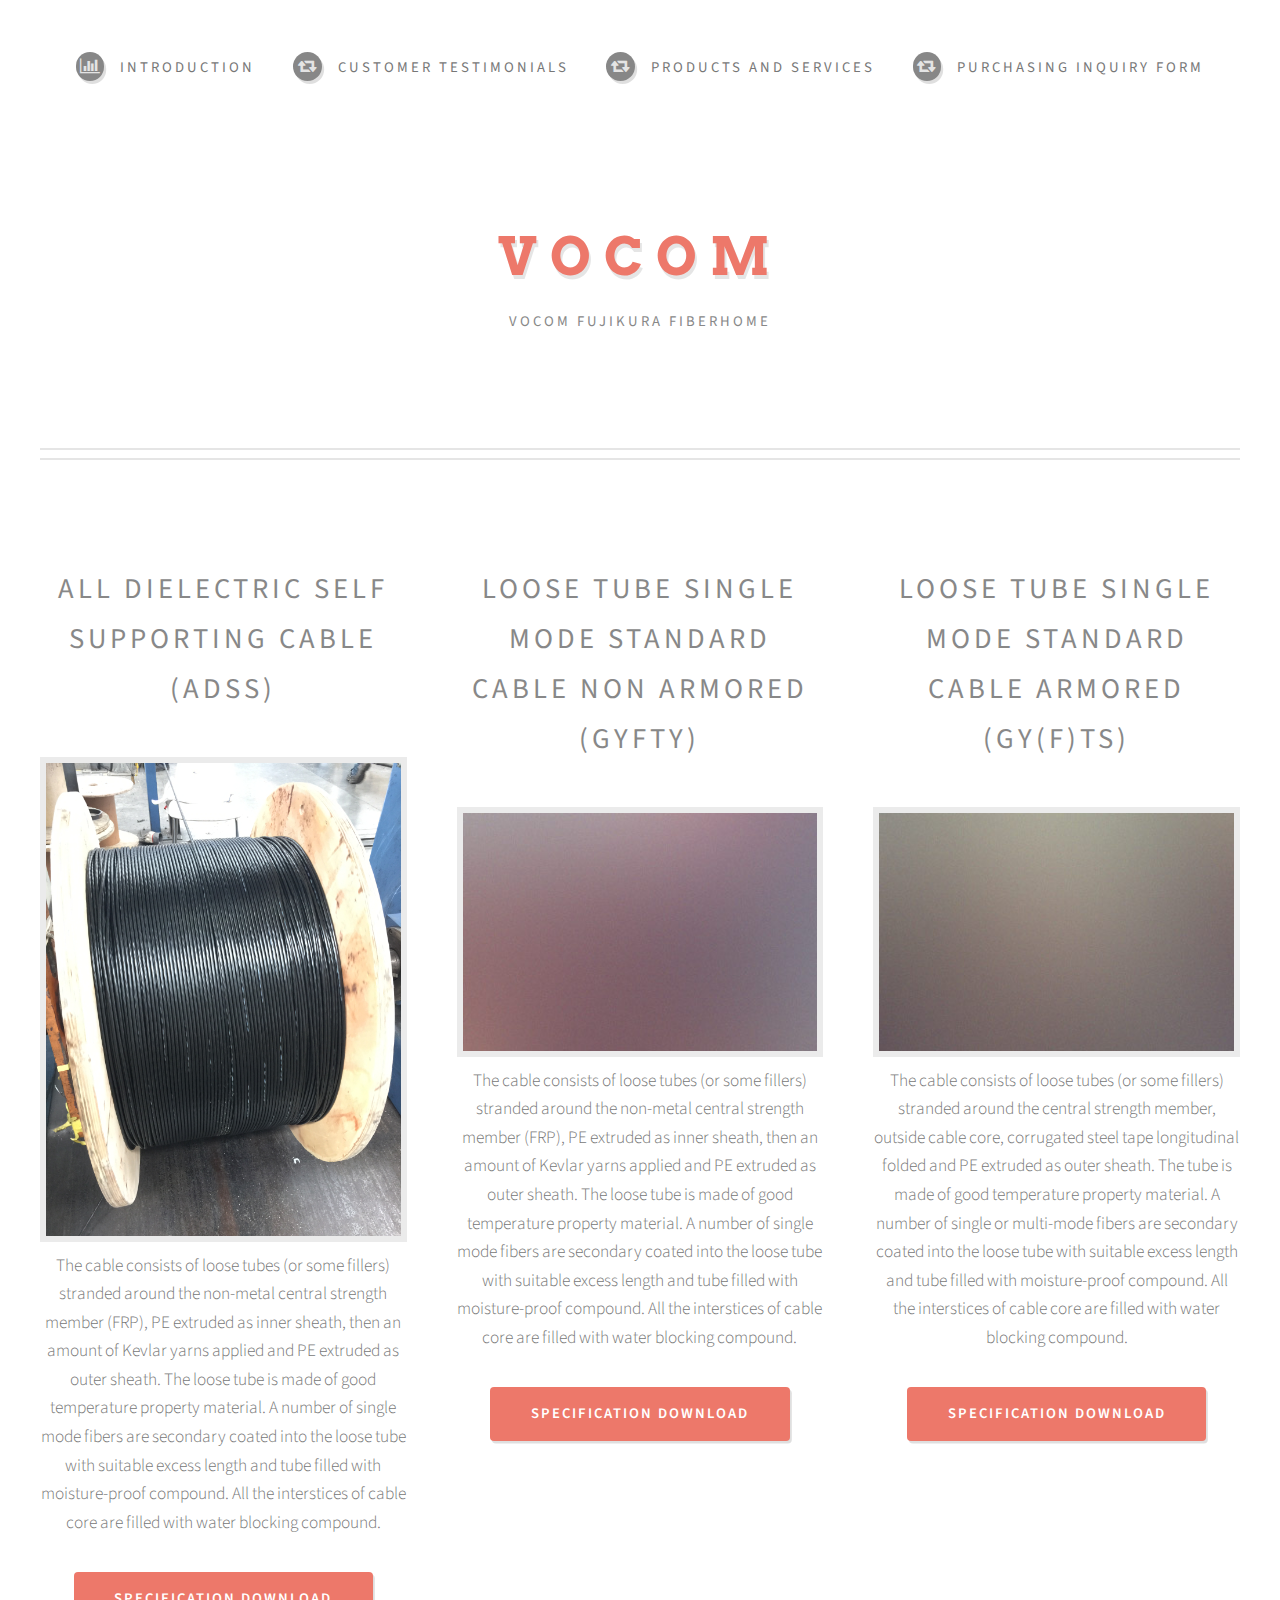
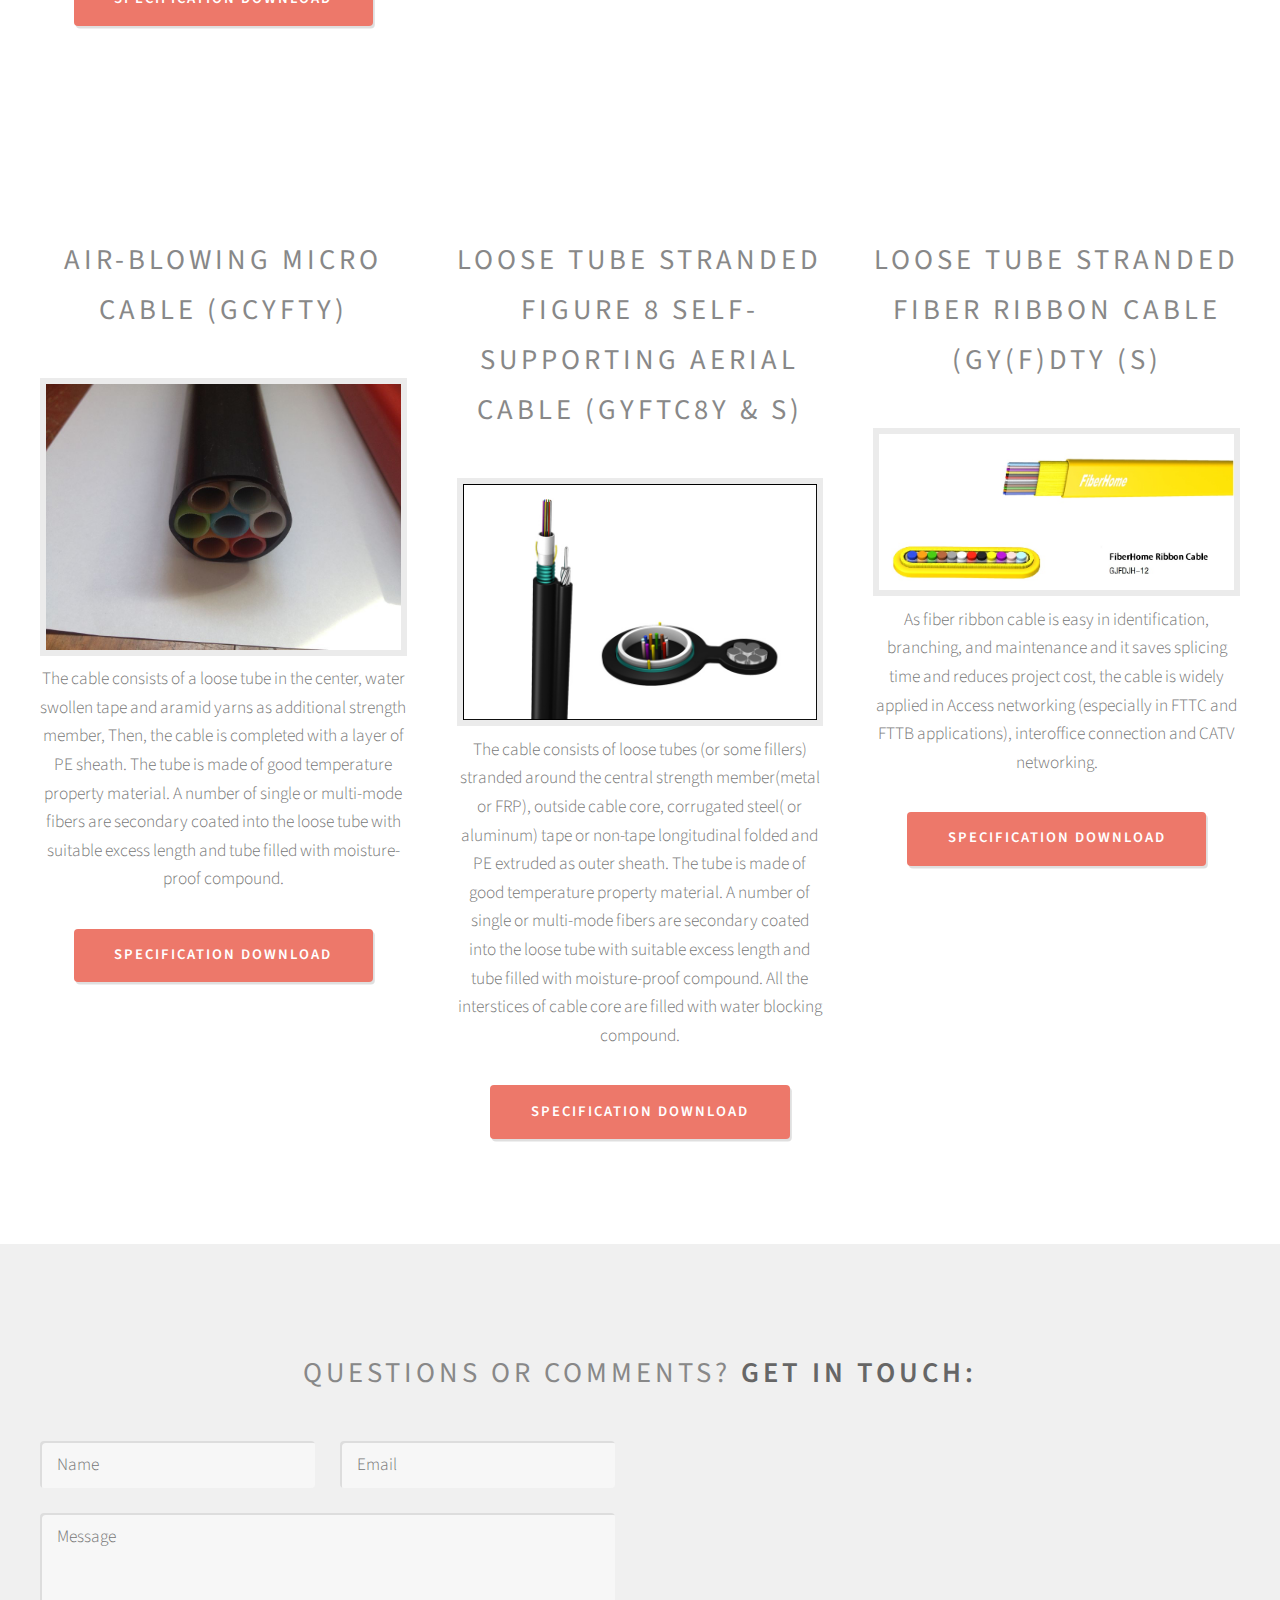
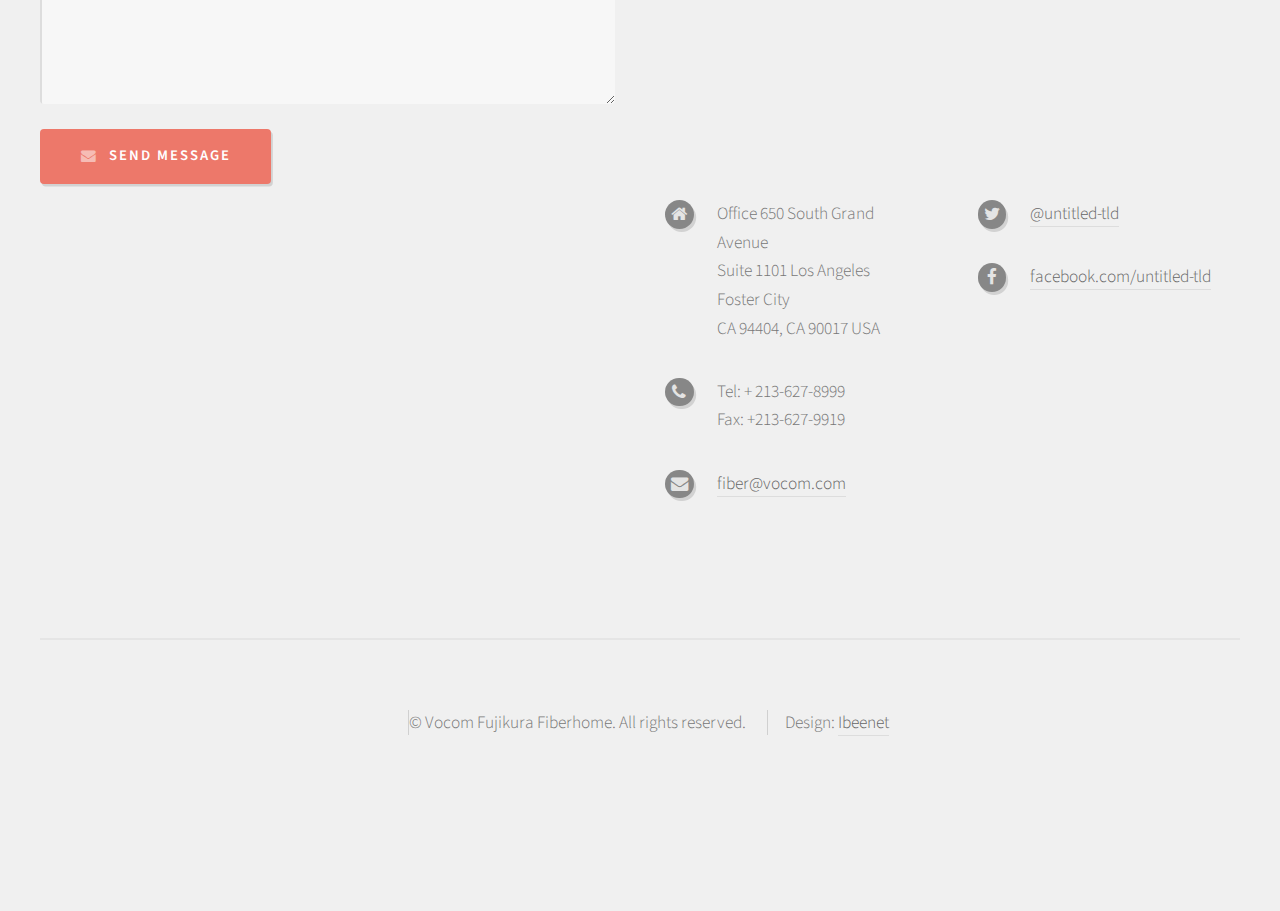
<file: products.html>
<!DOCTYPE HTML>
<!--
	Strongly Typed by HTML5 UP
	html5up.net | @n33co
	Free for personal and commercial use under the CCA 3.0 license (html5up.net/license)
-->
<html>

<head>
  <title>VOCOM FUJIKURA FIBERHOME</title>
  <meta http-equiv="content-type" content="text/html; charset=utf-8" />
  <meta name="description" content="" />
  <meta name="keywords" content="" />
  <!--[if lte IE 8]><script src="css/ie/html5shiv.js"></script><![endif]-->
  <script src="js/jquery.min.js"></script>
  <script src="js/jquery.dropotron.min.js"></script>
  <script src="js/skel.min.js"></script>
  <script src="js/skel-layers.min.js"></script>
  <script src="js/init.js"></script>
  <noscript>
    <link rel="stylesheet" href="css/skel.css" />
    <link rel="stylesheet" href="css/style.css" />
    <link rel="stylesheet" href="css/style-desktop.css" />
  </noscript>
  <!--[if lte IE 8]><link rel="stylesheet" href="css/ie/v8.css" /><![endif]-->
</head>

<body class="no-sidebar">

  <!-- Header -->
  <!-- Nav -->
  <div id="header-wrapper">
    <div id="header" class="container">

      <!-- Logo -->
      <h1 id="logo"><a href="index.html">Vocom</a></h1>
      <p>Vocom Fujikura Fiberhome</p>


      <nav id="nav">
        <ul>
          <li>
            <a href="index.html" class="icon fa-bar-chart-o">
              <span>Introduction </span>
            </a>
          </li>
          <li>
            <a <a class="icon fa-retweet" href="testimonials.html">
              <span>Customer testimonials</span>
            </a>
          </li>
          <li>
            <a class="icon fa-retweet" href="products.html">
              <span>PRODUCTS AND SERVICES </span>
            </a>
          </li>
          <!--
          <li>
            <a <a class="icon fa-retweet" href="VFF.html">
              <span>Terms & Conditions of Sale </span>
            </a>
          </li>
        -->
          <li>
            <a <a class="icon fa-retweet" href="PIF.html">
              <span> PURCHASING INQUIRY FORM </span>
            </a>
          </li>
        </ul>
      </nav>

    </div>
  </div>


  </div>
  </div>

  <!-- Main -->
  <div id="features-wrapper">
    <section id="features" class="container">

      <div class="row">
        <div class="4u">

          <!-- Feature -->
          <section>
            <h2>All Dielectric Self Supporting Cable (ADSS) </h2>
            <!-- 1-->
            <!-- 1-->
            <a href="#" class="image full">
              <img src="images/ADSS Reel Open.JPG" alt="" />
            </a>
            <p>The cable consists of loose tubes (or some fillers) stranded around the non-metal central strength member (FRP), PE extruded as inner sheath, then an amount of Kevlar yarns applied and PE extruded as outer sheath. The loose tube is made of
              good temperature property material. A number of single mode fibers are secondary coated into the loose tube with suitable excess length and tube filled with moisture-proof compound. All the interstices of cable core are filled with water
              blocking compound.
            </p>
            <p><a href="pdf/SPECIFICATION for ADSS.PDF" class="button" target="_blank">Specification Download</a></p>
          </section>

        </div>
        <div class="4u">

          <!-- Feature -->
          <section>
            <h2>Loose Tube Single Mode Standard Cable Non Armored (GYFTY)</h2>
            <!-- 2-->
            <a href="#" class="image full">
              <img src="images/pic02.jpg" alt="" />
            </a>
            <p>The cable consists of loose tubes (or some fillers) stranded around the non-metal central strength member (FRP), PE extruded as inner sheath, then an amount of Kevlar yarns applied and PE extruded as outer sheath. The loose tube is made of
              good temperature property material. A number of single mode fibers are secondary coated into the loose tube with suitable excess length and tube filled with moisture-proof compound. All the interstices of cable core are filled with water
              blocking compound.
            </p>
            <p><a href="pdf/SPECIFICATION for GYFTY.PDF" class="button" target="_blank">Specification Download</a></p>
          </section>

        </div>
        <div class="4u">

          <!-- Feature -->
          <section>
            <h2>Loose Tube Single Mode Standard Cable Armored (GY(F)TS)</h2>
            <!-- 3-->
            <!-- 3 -->
            <a href="#" class="image full" target="_blank">
              <img src="images/pic03.jpg" alt="" />
            </a>
            <p>
              The cable consists of loose tubes (or some fillers) stranded around the central strength member, outside cable core, corrugated steel tape longitudinal folded and PE extruded as outer sheath. The tube is made of good temperature property material. A number
              of single or multi-mode fibers are secondary coated into the loose tube with suitable excess length and tube filled with moisture-proof compound. All the interstices of cable core are filled with water blocking compound.
            </p>
            <p><a href="pdf/SPECIFICATION for GYFTS-3.PDF" class="button" target="_blank">Specification Download</a></p>
        </div>
        </section>

      </div>

  </div>

  </section>
  </div>
  <div id="features-wrapper">
    <section id="features" class="container">

      <div class="row">
        <div class="4u">

          <!-- Feature -->
          <section>
            <h2>Air-blowing Micro Cable (GCYFTY)</h2>
            <!-- 4 -->
            <a href="Products.html" class="image full">
              <img src="images/pics10.jpg" alt="" />
            </a>
            <p>The cable consists of a loose tube in the center, water swollen tape and aramid yarns as additional strength member, Then, the cable is completed with a layer of PE sheath. The tube is made of good temperature property material. A number of
              single or multi-mode fibers are secondary coated into the loose tube with suitable excess length and tube filled with moisture-proof compound.
              <p><a href="pdf/SPECIFICATION for GCYFTY-4.PDF" class="button" target="_blank">Specification Download</a></p>
          </section>

        </div>
        <div class="4u">

          <!-- Feature -->
          <section>
            <h2> Loose Tube Stranded Figure 8 Self-Supporting Aerial Cable (GYFTC8Y & S)</h2>
            <!-- 5 -->
            <a href="Products.html" class="image full">
              <img src="images/pics11.jpg" alt="" />
            </a>
            <p>The cable consists of loose tubes (or some fillers) stranded around the central strength member(metal or FRP), outside cable core, corrugated steel( or aluminum) tape or non-tape longitudinal folded and PE extruded as outer sheath. The tube
              is made of good temperature property material. A number of single or multi-mode fibers are secondary coated into the loose tube with suitable excess length and tube filled with moisture-proof compound. All the interstices of cable core are
              filled with water blocking compound. </p>
            <p><a href="pdf/SPECIFICATION for GYFTC8Y Fig8.pdf" class="button" target="_blank">Specification Download</a></p>
          </section>

        </div>
        <div class="4u">

          <!-- Feature -->
          <section>
            <h2> Loose Tube Stranded Fiber Ribbon Cable (GY(F)DTY (S)</h2>
            <!-- 6 -->
            <a href="Products.html" class="image full">
              <img src="images/pics12.jpg" alt="" />
            </a>
            <p> As fiber ribbon cable is easy in identification, branching, and maintenance and it saves splicing time and reduces project cost, the cable is widely applied in Access networking (especially in FTTC and FTTB applications), interoffice connection
              and CATV networking. </p>
            <p><a href="pdf/SPECIFICATION （GYFDTY 720）.pdf" class="button" target="_blank">Specification Download</a></p>
          </section>

        </div>

      </div>

    </section>
  </div>

  <!-- Footer -->
  <div id="footer-wrapper">
    <div id="footer" class="container">
      <header>
        <h2>Questions or comments?
          <strong>Get in touch:</strong>
        </h2>
      </header>
      <div class="row">
        <div class="6u">
          <section>
            <form method="post" action="form-to-email.php">
              <div class="row 50%">
                <div class="6u">
                  <input name="name" placeholder="Name" type="text" />
                </div>
                <div class="6u">
                  <input name="email" placeholder="Email" type="text" />
                </div>
              </div>
              <div class="row 50%">
                <div class="12u">
                  <textarea name="comments" placeholder="Message"></textarea>
                </div>
              </div>
              <div class="row 50%">
                <div class="12u">
                  <a href="#" class="form-button-submit button icon fa-envelope">Send Message</a>
                </div>
              </div>
            </form>
          </section>
        </div>
        <div class="6u">
          <section>
            <iframe width='100%' height='350px' frameBorder='0' src='https://a.tiles.mapbox.com/v4/ravikirank.llb528c5/attribution,zoompan,zoomwheel,geocoder,share.html?access_token=pk.eyJ1IjoicmF2aWtpcmFuayIsImEiOiJQZ2x3OHZVIn0.CvfnD0M738Sqj1dlq-RnZA'></iframe>
            <div class="row">
              <div class="6u">
                <ul class="icons">
                  <li class="icon fa-home">
                    Office 650 South Grand Avenue
                    <br />Suite 1101 Los Angeles
                    <br /> Foster City
                    <br /> CA 94404, CA 90017 USA
                  </li>
                  <li class="icon fa-phone">
                    Tel: + 213-627-8999
                    <br/> Fax: +213-627-9919
                  </li>
                  <li class="icon fa-envelope">
                    <a href="#">fiber@vocom.com</a>
                  </li>
                </ul>
              </div>
              <div class="6u">
                <ul class="icons">
                  <li class="icon fa-twitter">
                    <a href="#">@untitled-tld</a>
                  </li>
                  <li class="icon fa-facebook">
                    <a href="#">facebook.com/untitled-tld</a>
                  </li>
                </ul>
              </div>
            </div>
          </section>
        </div>
      </div>
    </div>
    <div id="copyright" class="container">
      <ul class="links">
        <li>&copy; Vocom Fujikura Fiberhome. All rights reserved.</li>
        <li>Design: <a href="http://ibeenet.com">Ibeenet</a></li>
      </ul>
    </div>
  </div>
</body>

</html>
</file>
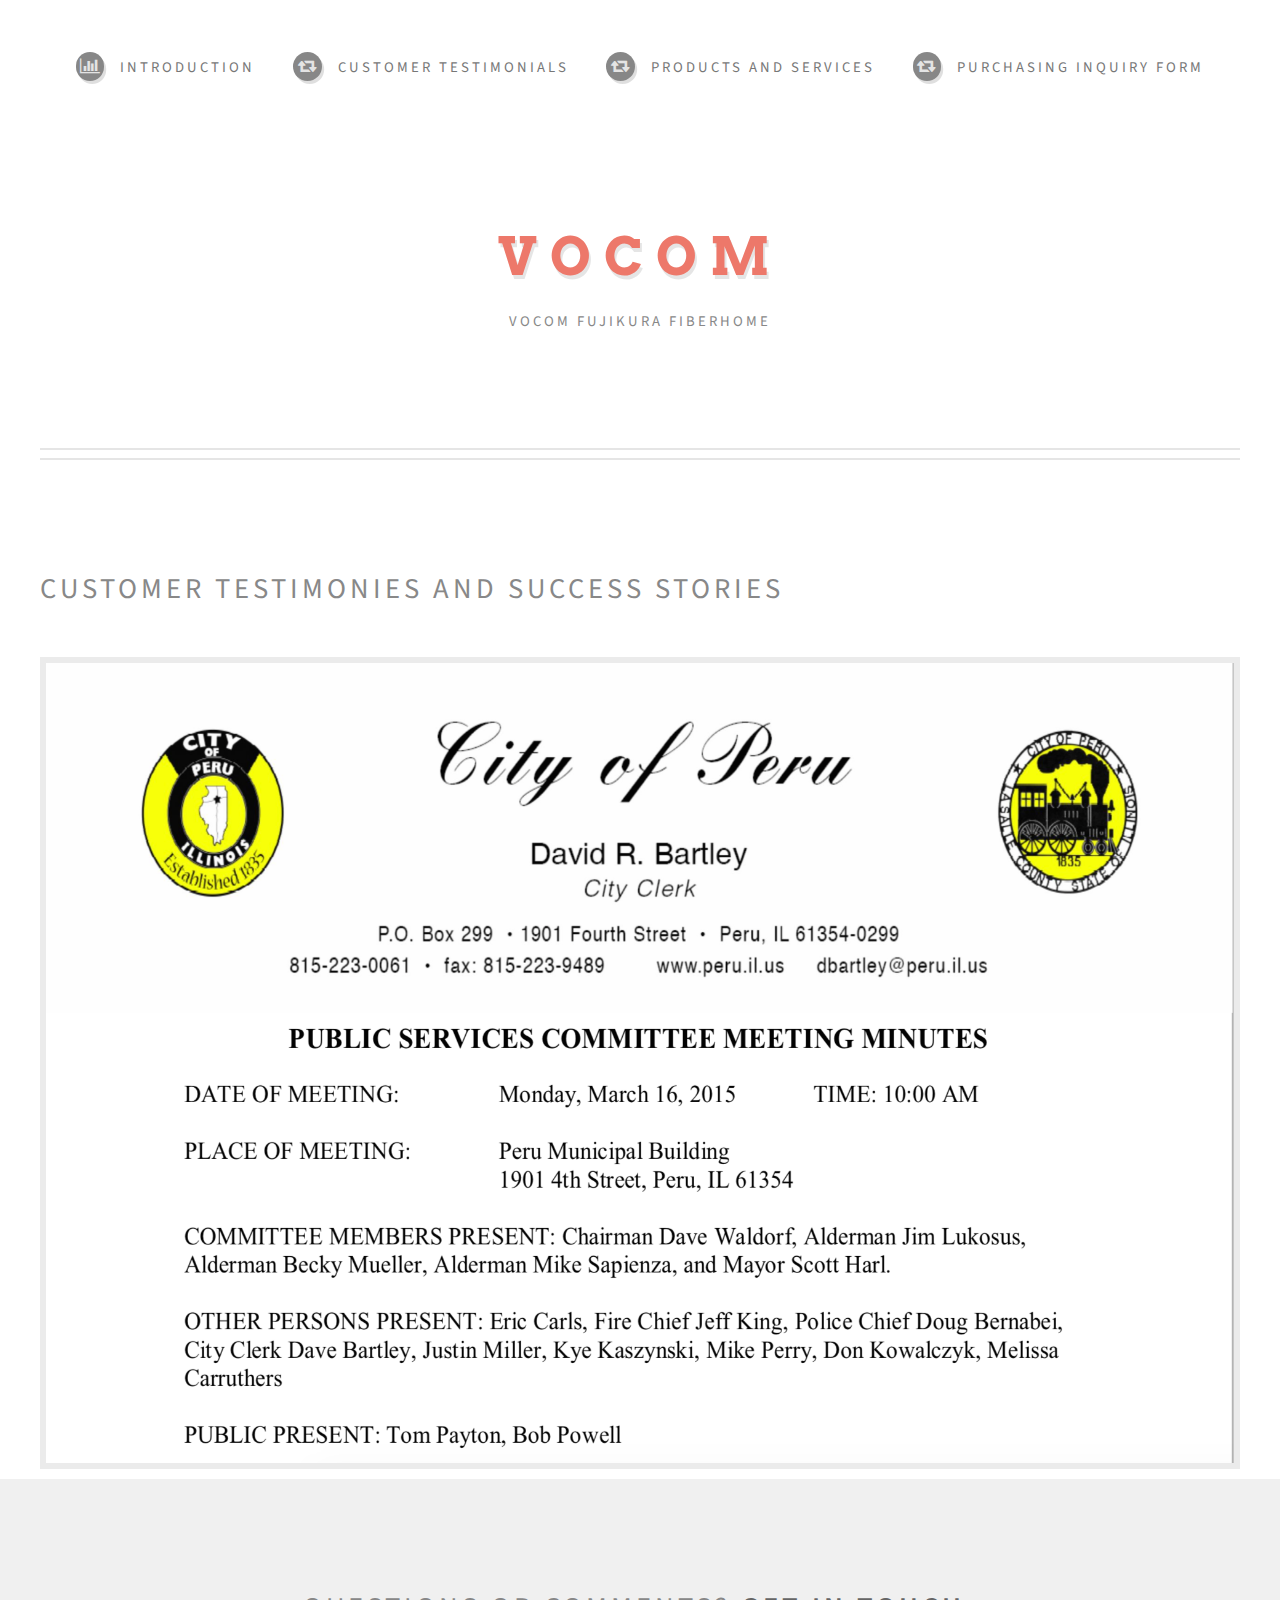
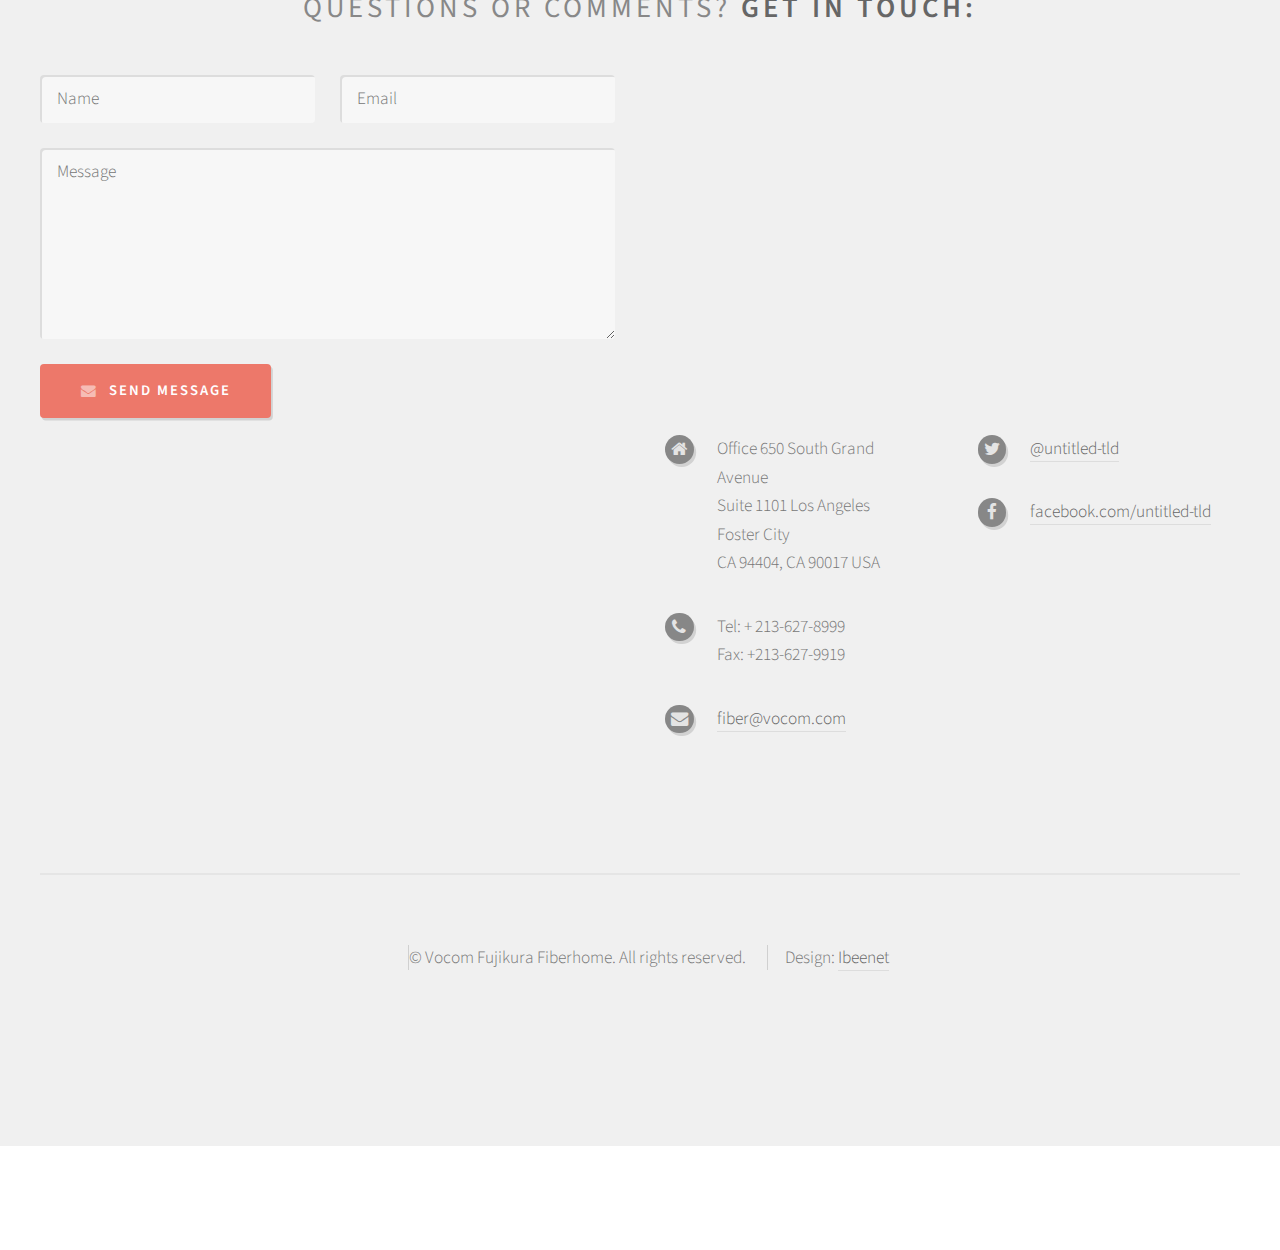
<file: testimonials.html>
<!DOCTYPE HTML>

<html>

<head>
  <title>VOCOM FUJIKURA FIBERHOME</title>
  <meta http-equiv="content-type" content="text/html; charset=utf-8" />
  <meta name="description" content="" />
  <meta name="keywords" content="" />
  <!--[if lte IE 8]><script src="css/ie/html5shiv.js"></script><![endif]-->
  <script src="js/jquery.min.js"></script>
  <script src="js/jquery.dropotron.min.js"></script>
  <script src="js/skel.min.js"></script>
  <script src="js/skel-layers.min.js"></script>
  <script src="js/init.js"></script>
  <noscript>
    <link rel="stylesheet" href="css/skel.css" />
    <link rel="stylesheet" href="css/style.css" />
    <link rel="stylesheet" href="css/style-desktop.css" />
  </noscript>
  <!--[if lte IE 8]><link rel="stylesheet" href="css/ie/v8.css" /><![endif]-->
</head>

<body class="no-sidebar">

  <!-- Header -->
  <div id="header-wrapper">
    <div id="header" class="container">

      <!-- Logo -->
      <h1 id="logo"><a href="index.html">Vocom</a></h1>
      <p>Vocom Fujikura Fiberhome</p>

      <!-- Nav -->
      <nav id="nav">
        <ul>
          <li>
            <a href="index.html" class="icon fa-bar-chart-o">
              <span>Introduction </span>
            </a>
          </li>
          <li>
            <a <a class="icon fa-retweet" href="testimonials.html">
              <span>Customer testimonials</span>
            </a>
          </li>
          <li>
            <a class="icon fa-retweet" href="products.html">
              <span>PRODUCTS AND SERVICES </span>
            </a>
          </li>
          <!--
          <li>
            <a <a class="icon fa-retweet" href="VFF.html">
              <span>Terms & Conditions of Sale </span>
            </a>
          </li>
        -->
          <li>
            <a <a class="icon fa-retweet" href="PIF.html">
              <span> PURCHASING INQUIRY FORM </span>
            </a>
          </li>
        </ul>
      </nav>
    </div>
  </div>

  <!-- Main -->
  <div id="main-wrapper">
    <div id="main" class="container">
      <div id="content">

        <!-- Post -->
        <article class="box post">
          <h2> Customer Testimonies and Success Stories</h2>
          <a href="pdf/Peru City Testimony- Public Services Minutes 031615.pdf" class="image full">
            <img src="images/Customer.png" alt="Smiley face" height="800" width="600">
          </a>

      </div>
    </div>

    <!-- Footer -->

    <div id="footer-wrapper">
      <div id="footer" class="container">
        <header>
          <h2>Questions or comments?
            <strong>Get in touch:</strong>
          </h2>
        </header>
        <div class="row">
          <div class="6u">
            <section>
              <form method="post" action="form-to-email.php">
                <div class="row 50%">
                  <div class="6u">
                    <input name="name" placeholder="Name" type="text" />
                  </div>
                  <div class="6u">
                    <input name="email" placeholder="Email" type="text" />
                  </div>
                </div>
                <div class="row 50%">
                  <div class="12u">
                    <textarea name="comments" placeholder="Message"></textarea>
                  </div>
                </div>
                <div class="row 50%">
                  <div class="12u">
                    <a href="#" class="form-button-submit button icon fa-envelope">Send Message</a>
                  </div>
                </div>
              </form>
            </section>
          </div>
          <div class="6u">
            <section>
              <iframe width='100%' height='350px' frameBorder='0' src='https://a.tiles.mapbox.com/v4/ravikirank.llb528c5/attribution,zoompan,zoomwheel,geocoder,share.html?access_token=pk.eyJ1IjoicmF2aWtpcmFuayIsImEiOiJQZ2x3OHZVIn0.CvfnD0M738Sqj1dlq-RnZA'></iframe>
              <div class="row">
                <div class="6u">
                  <ul class="icons">
                    <li class="icon fa-home">
                      Office 650 South Grand Avenue
                      <br />Suite 1101 Los Angeles
                      <br /> Foster City
                      <br /> CA 94404, CA 90017 USA
                    </li>
                    <li class="icon fa-phone">
                      Tel: + 213-627-8999
                      <br/> Fax: +213-627-9919
                    </li>
                    <li class="icon fa-envelope">
                      <a href="#">fiber@vocom.com</a>
                    </li>
                  </ul>
                </div>
                <div class="6u">
                  <ul class="icons">
                    <li class="icon fa-twitter">
                      <a href="#">@untitled-tld</a>
                    </li>
                    <li class="icon fa-facebook">
                      <a href="#">facebook.com/untitled-tld</a>
                    </li>
                  </ul>
                </div>
              </div>
            </section>
          </div>
        </div>
      </div>
      <div id="copyright" class="container">
        <ul class="links">
          <li>&copy; Vocom Fujikura Fiberhome. All rights reserved.</li>
          <li>Design: <a href="http://ibeenet.com">Ibeenet</a></li>
        </ul>
      </div>
    </div>


</body>

</html>
</file>
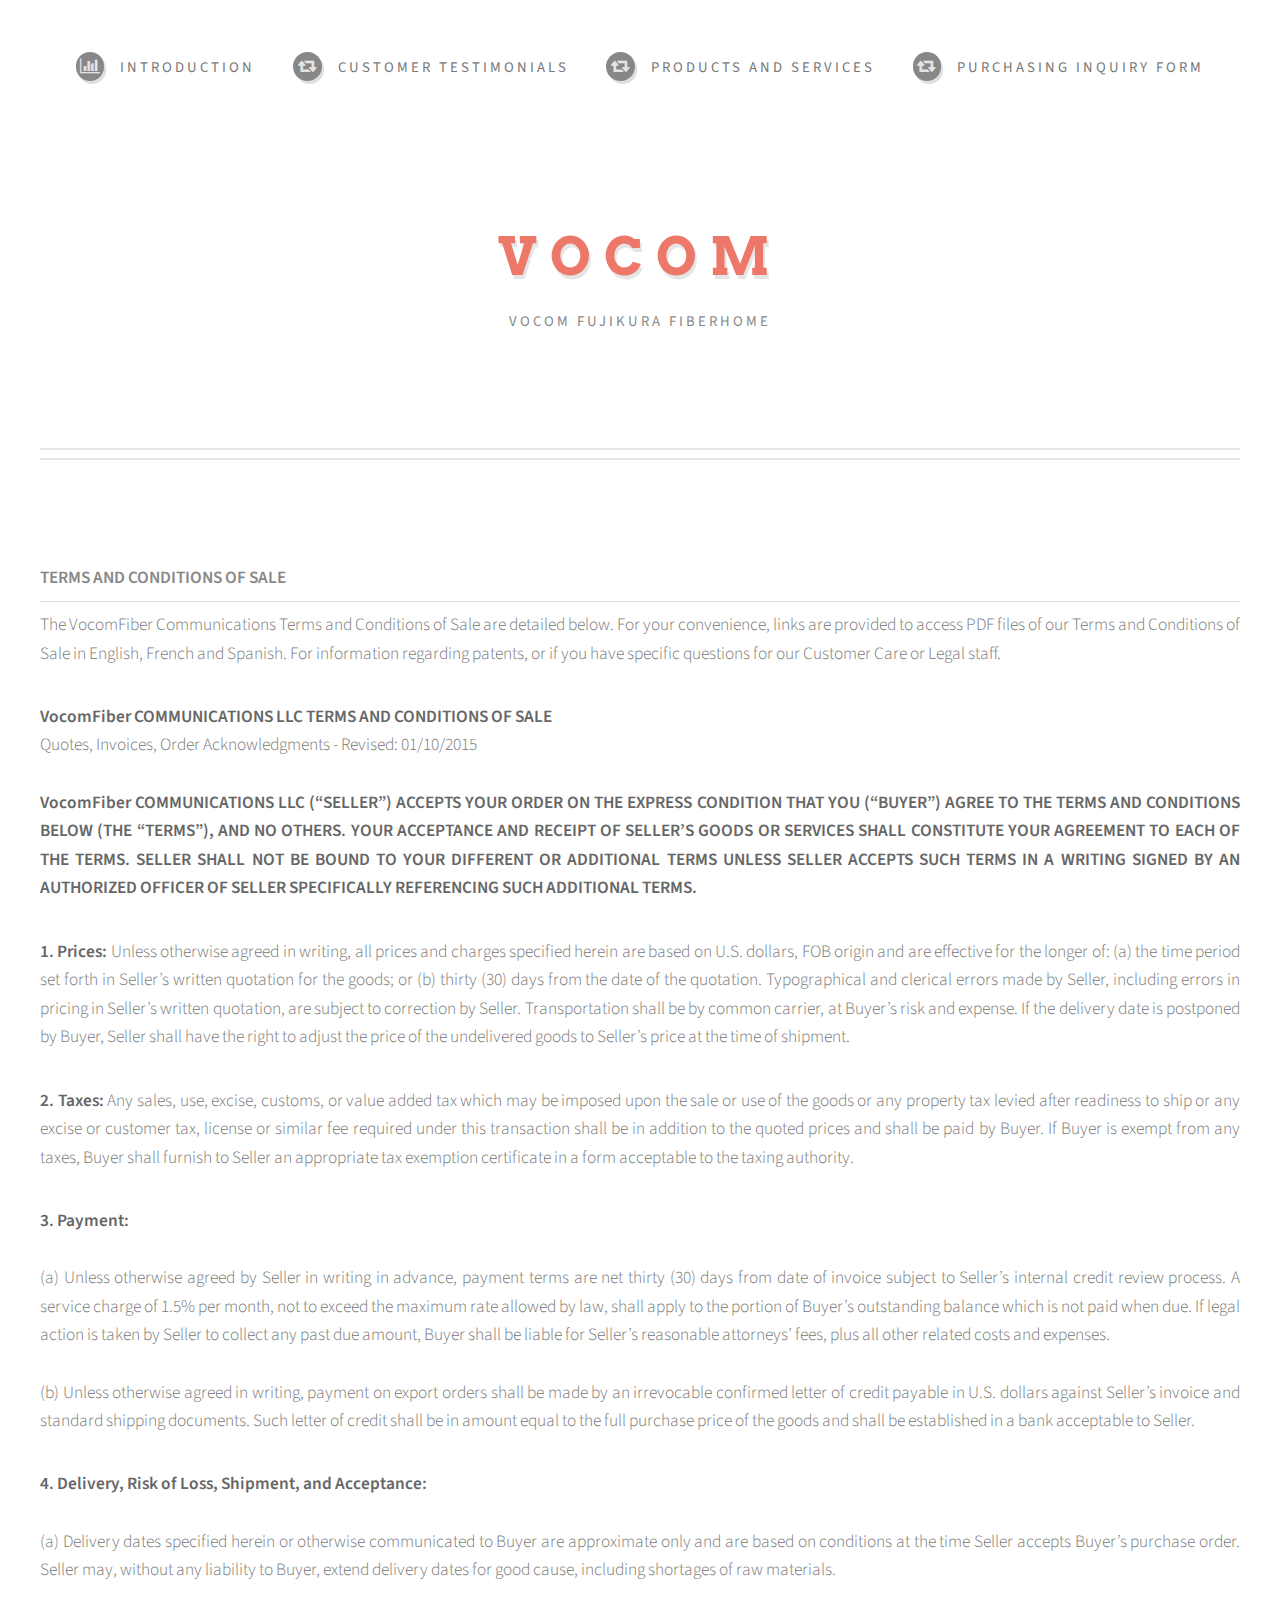
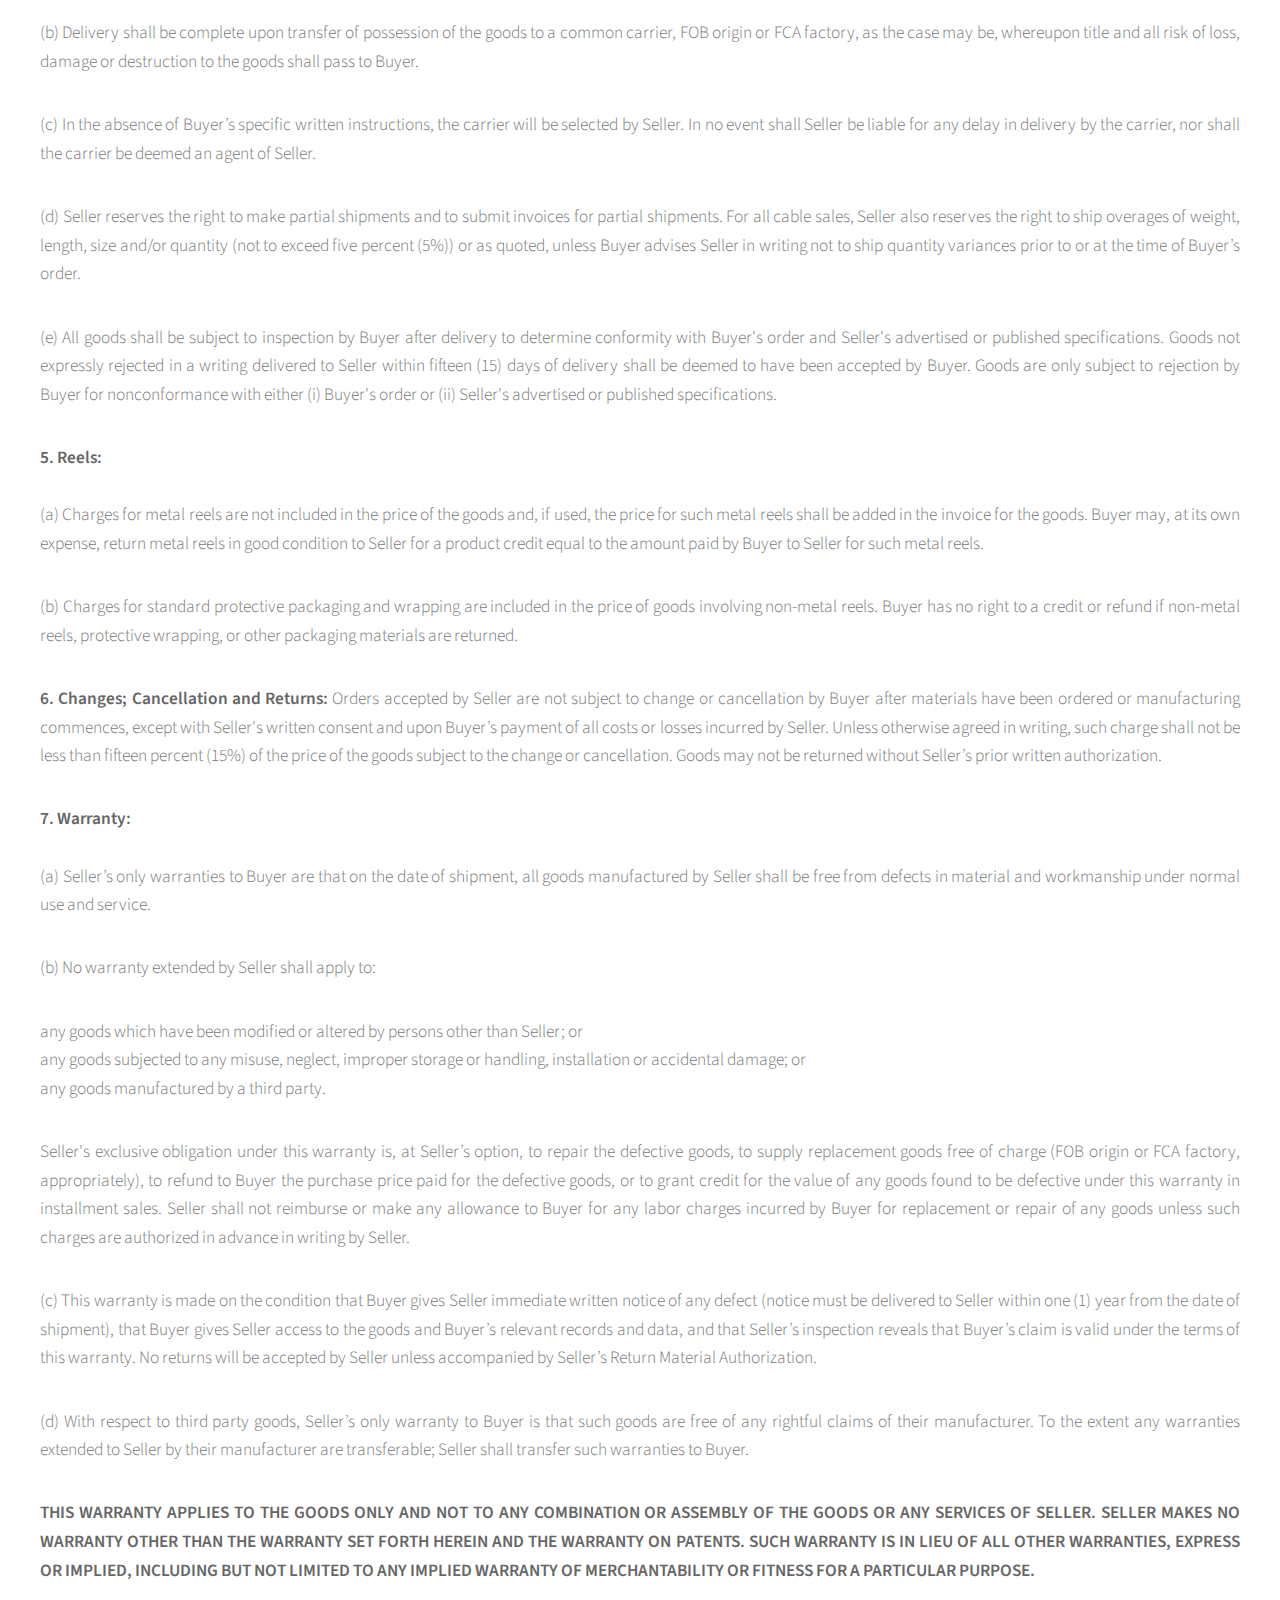
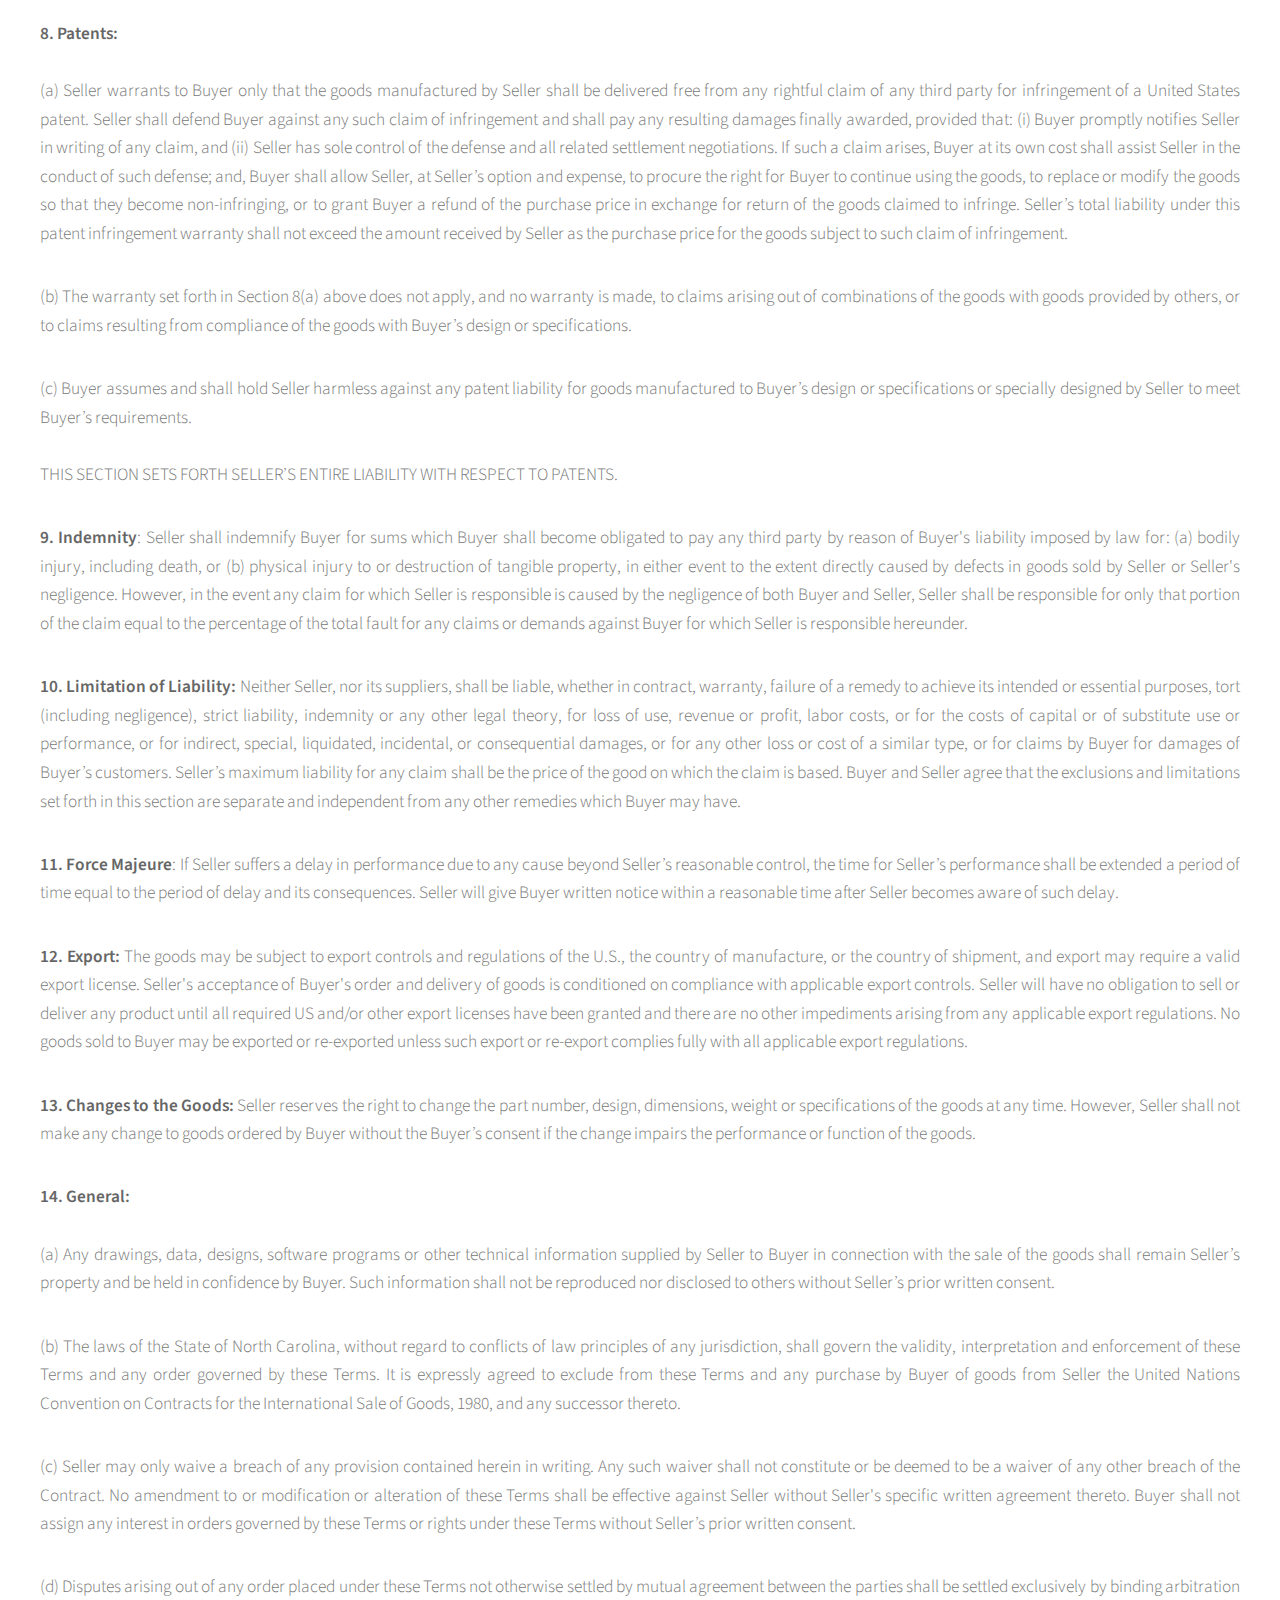
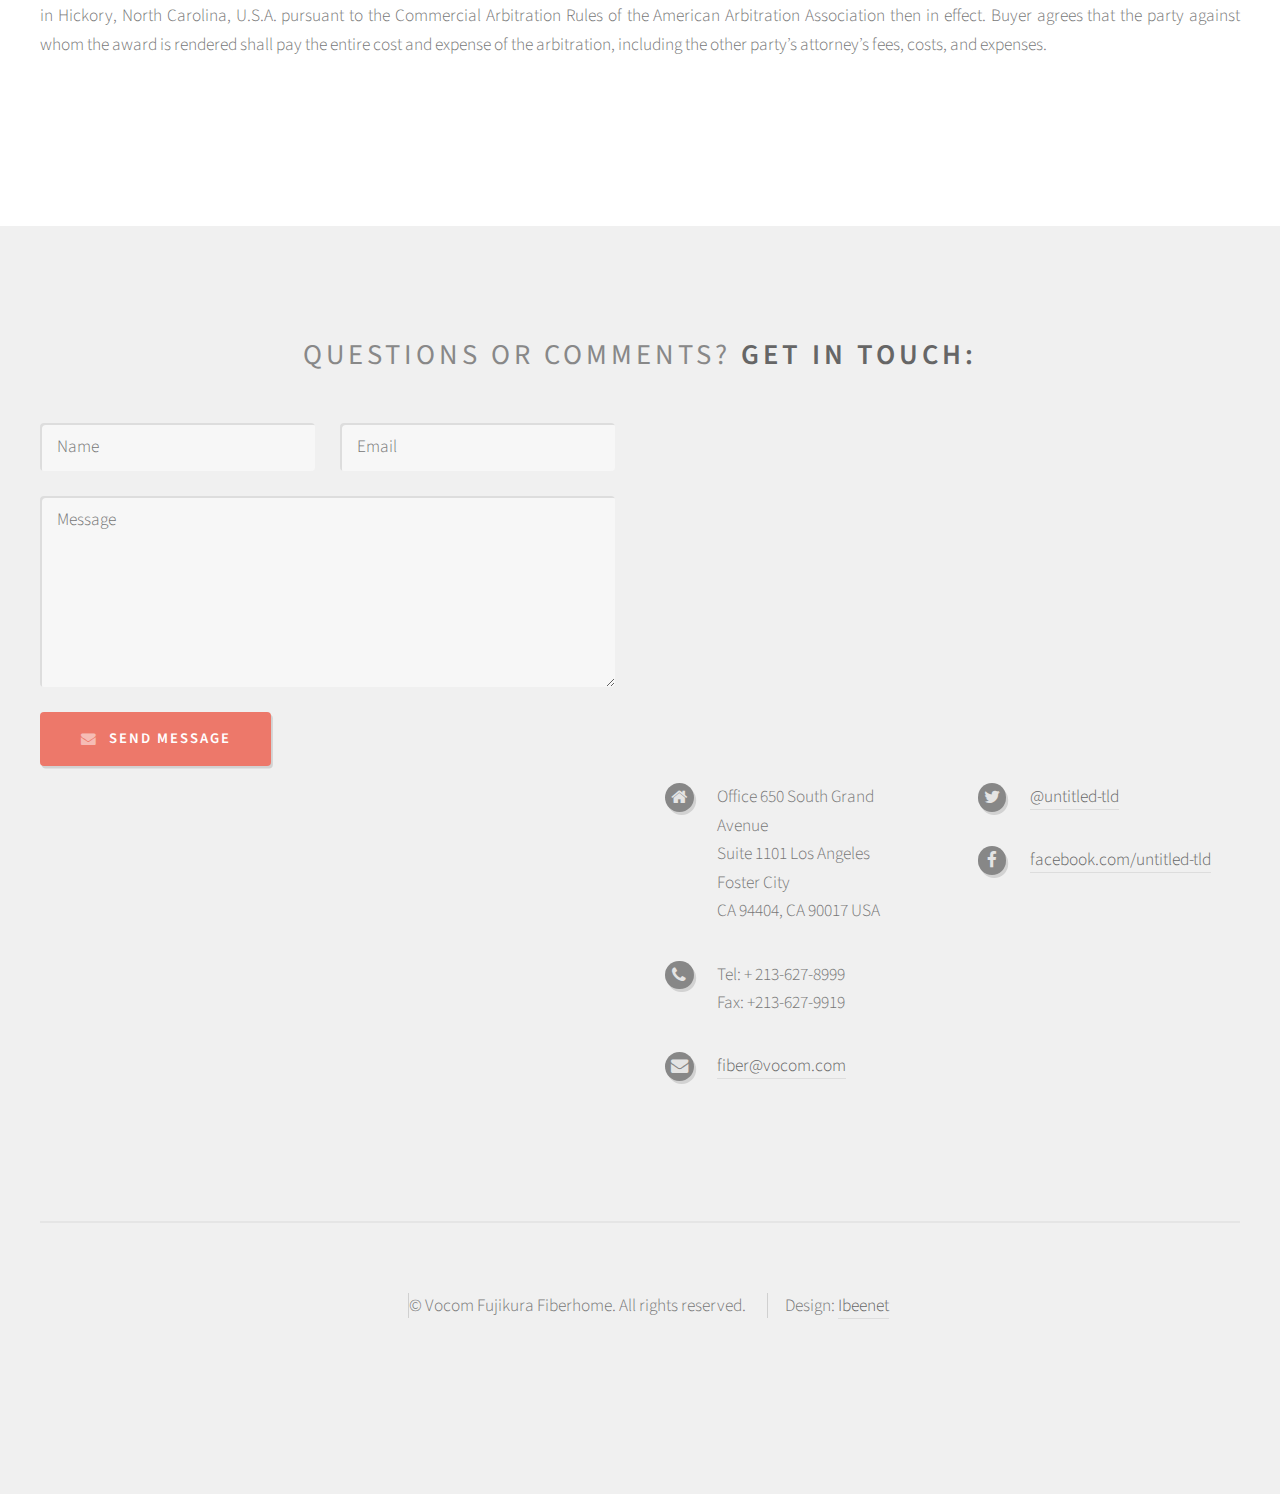
<file: VFF.html>
<!DOCTYPE HTML>

<html>

<head>
  <title>VOCOM FUJIKURA FIBERHOME</title>
  <meta http-equiv="content-type" content="text/html; charset=utf-8" />
  <meta name="description" content="" />
  <meta name="keywords" content="" />
  <!--[if lte IE 8]><script src="css/ie/html5shiv.js"></script><![endif]-->
  <script src="js/jquery.min.js"></script>
  <script src="js/jquery.dropotron.min.js"></script>
  <script src="js/skel.min.js"></script>
  <script src="js/skel-layers.min.js"></script>
  <script src="js/init.js"></script>
  <noscript>
    <link rel="stylesheet" href="css/skel.css" />
    <link rel="stylesheet" href="css/style.css" />
    <link rel="stylesheet" href="css/style-desktop.css" />
  </noscript>
  <!--[if lte IE 8]><link rel="stylesheet" href="css/ie/v8.css" /><![endif]-->
</head>

<body class="no-sidebar">

  <!-- Header -->
  <div id="header-wrapper">
    <div id="header" class="container">

      <!-- Logo -->
      <h1 id="logo"><a href="index.html">Vocom</a></h1>
      <p>Vocom Fujikura Fiberhome</p>

      <!-- Nav -->
      <nav id="nav">
        <ul>
          <li>
            <a href="index.html" class="icon fa-bar-chart-o">
              <span>Introduction </span>
            </a>
          </li>
          <li>
            <a <a class="icon fa-retweet" href="testimonials.html">
              <span>Customer testimonials</span>
            </a>
          </li>
          <li>
            <a class="icon fa-retweet" href="products.html">
              <span>PRODUCTS AND SERVICES </span>
            </a>
          </li>
          <!--
          <li>
            <a <a class="icon fa-retweet" href="VFF.html">
              <span>Terms & Conditions of Sale </span>
            </a>
          </li>
        -->
          <li>
            <a <a class="icon fa-retweet" href="PIF.html">
              <span> PURCHASING INQUIRY FORM </span>
            </a>
          </li>
        </ul>
      </nav>

    </div>
  </div>

  <!-- Main -->
  <div id="main-wrapper">
    <div id="main" class="container">
      <div id="content">

        <!-- Post -->
        <h1>Terms and Conditions of Sale</h1>
        <hr class="underh1" />
        <p>The VocomFiber Communications Terms and Conditions of Sale are detailed below. For your convenience, links are provided to access PDF files of our Terms and Conditions of Sale in English, French and Spanish. For information regarding patents,
          or if you have specific questions for our Customer Care or Legal staff.</p>
        <p>

          <strong>VocomFiber COMMUNICATIONS LLC TERMS AND CONDITIONS OF SALE
            <br />
          </strong>Quotes, Invoices, Order Acknowledgments - Revised: 01/10/2015
          <br />
          <br />
          <strong>VocomFiber COMMUNICATIONS LLC (“SELLER”) ACCEPTS YOUR ORDER ON THE EXPRESS CONDITION THAT YOU (“BUYER”) AGREE TO THE TERMS AND CONDITIONS BELOW (THE “TERMS”), AND NO OTHERS. YOUR ACCEPTANCE AND RECEIPT OF SELLER’S GOODS OR SERVICES SHALL CONSTITUTE
            YOUR AGREEMENT TO EACH OF THE TERMS. SELLER SHALL NOT BE BOUND TO YOUR DIFFERENT OR ADDITIONAL TERMS UNLESS SELLER ACCEPTS SUCH TERMS IN A WRITING SIGNED BY AN AUTHORIZED OFFICER OF SELLER SPECIFICALLY REFERENCING SUCH ADDITIONAL TERMS.
          </strong>
        </p>
        <p>
          <strong>1. Prices:</strong> Unless otherwise agreed in writing, all prices and charges specified herein are based on U.S. dollars, FOB origin and are effective for the longer of: (a) the time period set forth in Seller’s written quotation for the goods;
          or (b) thirty (30) days from the date of the quotation. Typographical and clerical errors made by Seller, including errors in pricing in Seller’s written quotation, are subject to correction by Seller. Transportation shall be by common carrier,
          at Buyer’s risk and expense. If the delivery date is postponed by Buyer, Seller shall have the right to adjust the price of the undelivered goods to Seller’s price at the time of shipment.</p>
        <p>
          <strong>2. Taxes:</strong> Any sales, use, excise, customs, or value added tax which may be imposed upon the sale or use of the goods or any property tax levied after readiness to ship or any excise or customer tax, license or similar fee required under
          this transaction shall be in addition to the quoted prices and shall be paid by Buyer. If Buyer is exempt from any taxes, Buyer shall furnish to Seller an appropriate tax exemption certificate in a form acceptable to the taxing authority.</p>
        <p>
          <strong>3. Payment:
            <br />
            <br />
          </strong>(a) Unless otherwise agreed by Seller in writing in advance, payment terms are net thirty (30) days from date of invoice subject to Seller’s internal credit review process. A service charge of 1.5% per month, not to exceed the maximum
          rate allowed by law, shall apply to the portion of Buyer’s outstanding balance which is not paid when due. If legal action is taken by Seller to collect any past due amount, Buyer shall be liable for Seller’s reasonable attorneys’ fees, plus
          all other related costs and expenses.
          <br />
          <br /> (b) Unless otherwise agreed in writing, payment on export orders shall be made by an irrevocable confirmed letter of credit payable in U.S. dollars against Seller’s invoice and standard shipping documents. Such letter of credit shall be in
          amount equal to the full purchase price of the goods and shall be established in a bank acceptable to Seller.</p>
        <p>
          <strong>4. Delivery, Risk of Loss, Shipment, and Acceptance:
            <br />
            <br />
          </strong>(a) Delivery dates specified herein or otherwise communicated to Buyer are approximate only and are based on conditions at the time Seller accepts Buyer’s purchase order. Seller may, without any liability to Buyer, extend delivery dates
          for good cause, including shortages of raw materials.</p>
        <p>(b) Delivery shall be complete upon transfer of possession of the goods to a common carrier, FOB origin or FCA factory, as the case may be, whereupon title and all risk of loss, damage or destruction to the goods shall pass to Buyer.</p>
        <p>(c) In the absence of Buyer’s specific written instructions, the carrier will be selected by Seller. In no event shall Seller be liable for any delay in delivery by the carrier, nor shall the carrier be deemed an agent of Seller.</p>
        <p>(d) Seller reserves the right to make partial shipments and to submit invoices for partial shipments. For all cable sales, Seller also reserves the right to ship overages of weight, length, size and/or quantity (not to exceed five percent (5%))
          or as quoted, unless Buyer advises Seller in writing not to ship quantity variances prior to or at the time of Buyer’s order.</p>
        <p>(e) All goods shall be subject to inspection by Buyer after delivery to determine conformity with Buyer's order and Seller's advertised or published specifications. Goods not expressly rejected in a writing delivered to Seller within fifteen (15)
          days of delivery shall be deemed to have been accepted by Buyer. Goods are only subject to rejection by Buyer for nonconformance with either (i) Buyer's order or (ii) Seller's advertised or published specifications.</p>
        <p>
          <strong>5. Reels:
            <br />
            <br />
          </strong>(a) Charges for metal reels are not included in the price of the goods and, if used, the price for such metal reels shall be added in the invoice for the goods. Buyer may, at its own expense, return metal reels in good condition to
          Seller for a product credit equal to the amount paid by Buyer to Seller for such metal reels.</p>
        <p>(b) Charges for standard protective packaging and wrapping are included in the price of goods involving non-metal reels. Buyer has no right to a credit or refund if non-metal reels, protective wrapping, or other packaging materials are returned.</p>
        <p>
          <strong>6. Changes; Cancellation and Returns:</strong> Orders accepted by Seller are not subject to change or cancellation by Buyer after materials have been ordered or manufacturing commences, except with Seller's written consent and upon Buyer’s payment
          of all costs or losses incurred by Seller. Unless otherwise agreed in writing, such charge shall not be less than fifteen percent (15%) of the price of the goods subject to the change or cancellation. Goods may not be returned without Seller’s
          prior written authorization.</p>
        <p>
          <strong>7. Warranty:
            <br />
            <br />
          </strong>(a) Seller’s only warranties to Buyer are that on the date of shipment, all goods manufactured by Seller shall be free from defects in material and workmanship under normal use and service.</p>
        <p>(b) No warranty extended by Seller shall apply to:</p>
        <ul>
          <li>any goods which have been modified or altered by persons other than Seller; or</li>
          <li>any goods subjected to any misuse, neglect, improper storage or handling, installation or accidental damage; or</li>
          <li>any goods manufactured by a third party.</li>
        </ul>
        <p>Seller's exclusive obligation under this warranty is, at Seller’s option, to repair the defective goods, to supply replacement goods free of charge (FOB origin or FCA factory, appropriately), to refund to Buyer the purchase price paid for the
          defective goods, or to grant credit for the value of any goods found to be defective under this warranty in installment sales. Seller shall not reimburse or make any allowance to Buyer for any labor charges incurred by Buyer for replacement
          or repair of any goods unless such charges are authorized in advance in writing by Seller.</p>
        <p>(c) This warranty is made on the condition that Buyer gives Seller immediate written notice of any defect (notice must be delivered to Seller within one (1) year from the date of shipment), that Buyer gives Seller access to the goods and Buyer’s
          relevant records and data, and that Seller’s inspection reveals that Buyer’s claim is valid under the terms of this warranty. No returns will be accepted by Seller unless accompanied by Seller’s Return Material Authorization.</p>
        <p>(d) With respect to third party goods, Seller’s only warranty to Buyer is that such goods are free of any rightful claims of their manufacturer. To the extent any warranties extended to Seller by their manufacturer are transferable; Seller shall
          transfer such warranties to Buyer.</p>
        <p>
          <strong>THIS WARRANTY APPLIES TO THE GOODS ONLY AND NOT TO ANY COMBINATION OR ASSEMBLY OF THE GOODS OR ANY SERVICES OF SELLER. SELLER MAKES NO WARRANTY OTHER THAN THE WARRANTY SET FORTH HEREIN AND THE WARRANTY ON PATENTS. SUCH WARRANTY IS IN LIEU OF
            ALL OTHER WARRANTIES, EXPRESS OR IMPLIED, INCLUDING BUT NOT LIMITED TO ANY IMPLIED WARRANTY OF MERCHANTABILITY OR FITNESS FOR A PARTICULAR PURPOSE.</strong>
        </p>
        <p>
          <strong>8. Patents:
            <br />
            <br />
          </strong>(a) Seller warrants to Buyer only that the goods manufactured by Seller shall be delivered free from any rightful claim of any third party for infringement of a United States patent. Seller shall defend Buyer against any such claim
          of infringement and shall pay any resulting damages finally awarded, provided that: (i) Buyer promptly notifies Seller in writing of any claim, and (ii) Seller has sole control of the defense and all related settlement negotiations. If such
          a claim arises, Buyer at its own cost shall assist Seller in the conduct of such defense; and, Buyer shall allow Seller, at Seller’s option and expense, to procure the right for Buyer to continue using the goods, to replace or modify the goods
          so that they become non-infringing, or to grant Buyer a refund of the purchase price in exchange for return of the goods claimed to infringe. Seller’s total liability under this patent infringement warranty shall not exceed the amount received
          by Seller as the purchase price for the goods subject to such claim of infringement.</p>
        <p>(b) The warranty set forth in Section 8(a) above does not apply, and no warranty is made, to claims arising out of combinations of the goods with goods provided by others, or to claims resulting from compliance of the goods with Buyer’s design
          or specifications.</p>
        <p>(c) Buyer assumes and shall hold Seller harmless against any patent liability for goods manufactured to Buyer’s design or specifications or specially designed by Seller to meet Buyer’s requirements.
          <br />
          <br /> THIS SECTION SETS FORTH SELLER’S ENTIRE LIABILITY WITH RESPECT TO PATENTS.</p>
        <p>
          <strong>9. Indemnity</strong>: Seller shall indemnify Buyer for sums which Buyer shall become obligated to pay any third party by reason of Buyer's liability imposed by law for: (a) bodily injury, including death, or (b) physical injury to or destruction
          of tangible property, in either event to the extent directly caused by defects in goods sold by Seller or Seller's negligence. However, in the event any claim for which Seller is responsible is caused by the negligence of both Buyer and Seller,
          Seller shall be responsible for only that portion of the claim equal to the percentage of the total fault for any claims or demands against Buyer for which Seller is responsible hereunder.</p>
        <p>
          <strong>10. Limitation of Liability:</strong> Neither Seller, nor its suppliers, shall be liable, whether in contract, warranty, failure of a remedy to achieve its intended or essential purposes, tort (including negligence), strict liability, indemnity
          or any other legal theory, for loss of use, revenue or profit, labor costs, or for the costs of capital or of substitute use or performance, or for indirect, special, liquidated, incidental, or consequential damages, or for any other loss or
          cost of a similar type, or for claims by Buyer for damages of Buyer’s customers. Seller’s maximum liability for any claim shall be the price of the good on which the claim is based. Buyer and Seller agree that the exclusions and limitations
          set forth in this section are separate and independent from any other remedies which Buyer may have.</p>
        <p>
          <strong>11. Force Majeure</strong>: If Seller suffers a delay in performance due to any cause beyond Seller’s reasonable control, the time for Seller’s performance shall be extended a period of time equal to the period of delay and its consequences.
          Seller will give Buyer written notice within a reasonable time after Seller becomes aware of such delay.</p>
        <p>
          <strong>12. Export:</strong> The goods may be subject to export controls and regulations of the U.S., the country of manufacture, or the country of shipment, and export may require a valid export license. Seller's acceptance of Buyer's order and delivery
          of goods is conditioned on compliance with applicable export controls. Seller will have no obligation to sell or deliver any product until all required US and/or other export licenses have been granted and there are no other impediments arising
          from any applicable export regulations. No goods sold to Buyer may be exported or re-exported unless such export or re-export complies fully with all applicable export regulations.</p>
        <p>
          <strong>13. Changes to the Goods:</strong> Seller reserves the right to change the part number, design, dimensions, weight or specifications of the goods at any time. However, Seller shall not make any change to goods ordered by Buyer without the Buyer’s
          consent if the change impairs the performance or function of the goods.</p>
        <p>
          <strong>14. General:
            <br />
            <br />
          </strong>(a) Any drawings, data, designs, software programs or other technical information supplied by Seller to Buyer in connection with the sale of the goods shall remain Seller’s property and be held in confidence by Buyer. Such information
          shall not be reproduced nor disclosed to others without Seller’s prior written consent.</p>
        <p>(b) The laws of the State of North Carolina, without regard to conflicts of law principles of any jurisdiction, shall govern the validity, interpretation and enforcement of these Terms and any order governed by these Terms. It is expressly agreed
          to exclude from these Terms and any purchase by Buyer of goods from Seller the United Nations Convention on Contracts for the International Sale of Goods, 1980, and any successor thereto.</p>
        <p>(c) Seller may only waive a breach of any provision contained herein in writing. Any such waiver shall not constitute or be deemed to be a waiver of any other breach of the Contract. No amendment to or modification or alteration of these Terms
          shall be effective against Seller without Seller's specific written agreement thereto. Buyer shall not assign any interest in orders governed by these Terms or rights under these Terms without Seller’s prior written consent.</p>
        <p>(d) Disputes arising out of any order placed under these Terms not otherwise settled by mutual agreement between the parties shall be settled exclusively by binding arbitration in Hickory, North Carolina, U.S.A. pursuant to the Commercial Arbitration
          Rules of the American Arbitration Association then in effect. Buyer agrees that the party against whom the award is rendered shall pay the entire cost and expense of the arbitration, including the other party’s attorney’s fees, costs, and expenses.</p>
        &nbsp; &nbsp;
        <span id="ctl00_ContentPlaceHolder1_AdditionalContentList"></span>
        &nbsp;
      </div>

    </div>
  </div>

  <!-- Footer -->

  <div id="footer-wrapper">
    <div id="footer" class="container">
      <header>
        <h2>Questions or comments?
          <strong>Get in touch:</strong>
        </h2>
      </header>
      <div class="row">
        <div class="6u">
          <section>
            <form method="post" action="form-to-email.php">
              <div class="row 50%">
                <div class="6u">
                  <input name="name" placeholder="Name" type="text" />
                </div>
                <div class="6u">
                  <input name="email" placeholder="Email" type="text" />
                </div>
              </div>
              <div class="row 50%">
                <div class="12u">
                  <textarea name="comments" placeholder="Message"></textarea>
                </div>
              </div>
              <div class="row 50%">
                <div class="12u">
                  <a href="#" class="form-button-submit button icon fa-envelope">Send Message</a>
                </div>
              </div>
            </form>
          </section>
        </div>
        <div class="6u">
          <section>
            <iframe width='100%' height='350px' frameBorder='0' src='https://a.tiles.mapbox.com/v4/ravikirank.llb528c5/attribution,zoompan,zoomwheel,geocoder,share.html?access_token=pk.eyJ1IjoicmF2aWtpcmFuayIsImEiOiJQZ2x3OHZVIn0.CvfnD0M738Sqj1dlq-RnZA'></iframe>
            <div class="row">
              <div class="6u">
                <ul class="icons">
                  <li class="icon fa-home">
                    Office 650 South Grand Avenue
                    <br />Suite 1101 Los Angeles
                    <br /> Foster City
                    <br /> CA 94404, CA 90017 USA
                  </li>
                  <li class="icon fa-phone">
                    Tel: + 213-627-8999
                    <br/> Fax: +213-627-9919
                  </li>
                  <li class="icon fa-envelope">
                    <a href="#">fiber@vocom.com</a>
                  </li>
                </ul>
              </div>
              <div class="6u">
                <ul class="icons">
                  <li class="icon fa-twitter">
                    <a href="#">@untitled-tld</a>
                  </li>
                  <li class="icon fa-facebook">
                    <a href="#">facebook.com/untitled-tld</a>
                  </li>
                </ul>
              </div>
            </div>
          </section>
        </div>
      </div>
    </div>
    <div id="copyright" class="container">
      <ul class="links">
        <li>&copy; Vocom Fujikura Fiberhome. All rights reserved.</li>
        <li>Design: <a href="http://ibeenet.com">Ibeenet</a></li>
      </ul>
    </div>
  </div>


</body>

</html>
</file>
<file: css/style-desktop.css>
/*
	Strongly Typed by HTML5 UP
	html5up.net | @n33co
	Free for personal and commercial use under the CCA 3.0 license (html5up.net/license)
*/

/*********************************************************************************/
/* Basic                                                                         */
/*********************************************************************************/

	body,input,textarea,select
	{
		line-height: 1.65em;
		font-size: 13pt;
	}

	h2
	{
		font-size: 1.65em;
		font-weight: 400;
		letter-spacing: 4px;
		margin: 0 0 1.5em 0;
		line-height: 1.75em;
	}

	h3
	{
		font-size: 1em;
		letter-spacing: 2px;
		margin: 0 0 1.25em 0;
	}

	/* Table */
	
		table
		{
		}
		
			table.default
			{
			}
			
				table.default thead
				{
					font-size: 0.85em;
					letter-spacing: 2px;
				}

	/* Button */
		
		input[type="button"],
		input[type="submit"],
		input[type="reset"],
		.button
		{
			font-size: 0.85em;
			letter-spacing: 2px;
			padding: 0.85em 2.75em 0.85em 2.75em;
		}
		
	/* List */

		ul.actions
		{
		}
		
			ul.actions li
			{
				display: inline-block;
				margin-left: 1em;
			}
			
			ul.actions li:first-child
			{
				margin-left: 0;
			}

		ul.divided
		{
		}

			ul.divided li
			{
				margin: 2.5em 0 0 0;
				padding: 2.5em 0 0 0;
			}

	/* Box */

		.box
		{
		}

			.box.post
			{
			}
			
				.no-sidebar .box.post > header
				{
					text-align: center;
				}

			.box.excerpt
			{
			}
			
				.box.excerpt .date
				{
					display: inline-block;
					font-size: 0.85em;
					letter-spacing: 2px;
					padding: 0.25em 1em 0.25em 1em;
					margin: 0 0 2.5em 0;
				}

/*********************************************************************************/
/* Wrappers                                                                      */
/*********************************************************************************/

	#header-wrapper
	{
	}

	#features-wrapper
	{
		padding: 6em 0 6em 0;
	}
	
	#banner-wrapper
	{
		padding: 3em 0 3em 0;
	}
	
	#main-wrapper
	{
		padding: 6em 0 6em 0;
	}
	
	#footer-wrapper
	{
		padding: 6em 0 8em 0;
	}

/*********************************************************************************/
/* Header                                                                        */
/*********************************************************************************/

	#header
	{
		padding: 14em 0 7em 0;
	}
	
		#header h1
		{
			font-size: 3em;
			letter-spacing: 13px;
		}
		
		#header p
		{
			margin: 2.5em 0 0 0;
			font-size: 0.85em;
			letter-spacing: 3px;
		}

/*********************************************************************************/
/* Nav                                                                           */
/*********************************************************************************/

	#nav
	{
		position: absolute;
		top: 3em;
		left: 0;
		width: 100%;
	}

		#nav > ul > li
		{
			display: inline-block;
			padding-right: 2em;
		}
		
			#nav > ul > li:last-child
			{
				padding-right: 0;
			}

			#nav > ul > li > a
			{
				display: block;
			}

				#nav > ul > li > a > span
				{
					font-size: 0.85em;
					letter-spacing: 3px;
				}

			#nav > ul > li > ul
			{
				display: none;
			}
	
	.dropotron
	{
		text-align: left;
		border: solid 1px #e5e5e5;
		border-radius: 4px;
		background: #fff;
		background: rgba(255,255,255,0.965);
		box-shadow: 0px 2px 2px 0px rgba(0,0,0,0.1);
		padding: 0.75em 0 0.5em 0;
		min-width: 12em;
		margin-top: -moz-calc(-0.5em + 1px);
		margin-top: -webkit-calc(-0.5em + 1px);
		margin-top: -o-calc(-0.5em + 1px);
		margin-top: -ms-calc(-0.5em + 1px);
		margin-top: calc(-0.5em + 1px);
		margin-left: -2px;
	}
	
		.dropotron.level-0
		{
			margin-top: 1.5em;
			margin-left: -1em;
		}

			.dropotron.level-0:after
			{
				content: '';
				display: block;
				position: absolute;
				left: 1.25em;
				top: -moz-calc(-0.75em + 1px);
				top: -webkit-calc(-0.75em + 1px);
				top: -o-calc(-0.75em + 1px);
				top: -ms-calc(-0.75em + 1px);
				top: calc(-0.75em + 1px);
				border-left: solid 0.75em rgba(255,255,255,0);
				border-right: solid 0.75em rgba(255,255,255,0);
				border-bottom: solid 0.75em #fff;
			}

			.dropotron.level-0:before
			{
				content: '';
				display: block;
				position: absolute;
				left: 1.25em;
				top: -0.75em;
				border-left: solid 0.75em rgba(255,255,255,0);
				border-right: solid 0.75em rgba(255,255,255,0);
				border-bottom: solid 0.75em #ccc;
			}

		.dropotron span,
		.dropotron a
		{
			display: block;
			padding: 0.3em 1em 0.3em 1em;
			border: 0;
			border-top: solid 1px #f0f0f0;
			outline: 0;
		}

		.dropotron li:first-child > span,
		.dropotron li:first-child > a
		{
			border-top: 0;
			padding-top: 0;
		}
		
		.dropotron li:hover > span,
		.dropotron li:hover > a
		{
			color: #ed786a;
			-moz-transition: color 0.25s ease-in-out, border-bottom-color 0.25s ease-in-out;
			-webkit-transition: color 0.25s ease-in-out, border-bottom-color 0.25s ease-in-out;
			-o-transition: color 0.25s ease-in-out, border-bottom-color 0.25s ease-in-out;
			-ms-transition: color 0.25s ease-in-out, border-bottom-color 0.25s ease-in-out;
			transition: color 0.25s ease-in-out, border-bottom-color 0.25s ease-in-out;
		}
	
/*********************************************************************************/
/* Banner                                                                        */
/*********************************************************************************/
	
	#banner
	{
		padding: 10em 0 10em 0;
	}
	
		#banner p
		{
			font-size: 2em;
			line-height: 1.5em;
			letter-spacing: 4px;
		}
		
		#banner:before,
		#banner:after
		{
			content: '';
			display: block;
			position: absolute;
			top: 50%;
			width: 35px;
			height: 141px;
			margin-top: -70px;
			background: url('images/bracket.svg');
			opacity: 0.15;
		}
		
		#banner:before
		{
			left: 0;
		}
		
		#banner:after
		{
			right: 0;
			-moz-transform: scaleX(-1);
			-webkit-transform: scaleX(-1);
			-o-transform: scaleX(-1);
			-ms-transform: scaleX(-1);
			transform: scaleX(-1);
		}
		
/*********************************************************************************/
/* Content                                                                       */
/*********************************************************************************/
	
	#content
	{
	}

		#content > section,
		#content > article
		{
			margin: 5em 0 0 0;
			padding: 5em 0 0 0;
		}
		
		#content > section:first-child,
		#content > article:first-child
		{
			margin: 0;
			padding: 0;
		}
	
/*********************************************************************************/
/* Sidebar                                                                       */
/*********************************************************************************/
	
	#sidebar
	{
	}

		#sidebar > section,
		#sidebar > article
		{
			margin: 5em 0 0 0;
			padding: 5em 0 0 0;
		}
		
		#sidebar > section:first-child,
		#sidebar > article:first-child
		{
			margin: 0;
			padding: 0;
		}

/*********************************************************************************/
/* Copyright                                                                     */
/*********************************************************************************/

	#copyright
	{
		margin-top: 6em;
		padding-top: 4em;
	}
</file>
<file: css/ie/v8.css>
/*
	Strongly Typed by HTML5 UP
	html5up.net | @n33co
	Free for personal and commercial use under the CCA 3.0 license (html5up.net/license)
*/

/*********************************************************************************/
/* Basic                                                                         */
/*********************************************************************************/

	form input[type="text"],
	form input[type="email"],
	form input[type="password"],
	form select,
	form textarea,
	input[type="button"],
	input[type="submit"],
	input[type="reset"],
	.button,
	.box.excerpt .date
	{
		position: relative;
		-ms-behavior: url('css/ie/PIE.htc');
	}

	/* Sections/Article */
	
		section,
		article
		{
		}
		
			section > .last-child,
			article > .last-child
			{
				margin-bottom: 0;
			}

			section.last-child,
			article.last-child
			{
				margin-bottom: 0;
			}
			
/*********************************************************************************/
/* Wrappers                                                                      */
/*********************************************************************************/

	#banner-wrapper
	{
	}

		#banner-wrapper .inner
		{
			-ms-behavior: url('css/ie/backgroundsize.min.htc');
		}
</file>
<file: css/skel.css>
/* Resets (http://meyerweb.com/eric/tools/css/reset/ | v2.0 | 20110126 | License: none (public domain)) */

	html,body,div,span,applet,object,iframe,h1,h2,h3,h4,h5,h6,p,blockquote,pre,a,abbr,acronym,address,big,cite,code,del,dfn,em,img,ins,kbd,q,s,samp,small,strike,strong,sub,sup,tt,var,b,u,i,center,dl,dt,dd,ol,ul,li,fieldset,form,label,legend,table,caption,tbody,tfoot,thead,tr,th,td,article,aside,canvas,details,embed,figure,figcaption,footer,header,hgroup,menu,nav,output,ruby,section,summary,time,mark,audio,video{margin:0;padding:0;border:0;font-size:100%;font:inherit;vertical-align:baseline;}article,aside,details,figcaption,figure,footer,header,hgroup,menu,nav,section{display:block;}body{line-height:1;}ol,ul{list-style:none;}blockquote,q{quotes:none;}blockquote:before,blockquote:after,q:before,q:after{content:'';content:none;}table{border-collapse:collapse;border-spacing:0;}body{-webkit-text-size-adjust:none}

/* Box Model */

	*, *:before, *:after {
		-moz-box-sizing: border-box;
		-webkit-box-sizing: border-box;
		box-sizing: border-box;
	}

/* Container */

	.container {
		margin-left: auto;
		margin-right: auto;

		/* width: (containers) */
		width: 1200px;
	}

	/* Modifiers */

		/* 125% */
			.container.\31 25\25 {
				width: 100%;

				/* max-width: (containers * 1.25) */
				max-width: 1500px;

				/* min-width: (containers) */
				min-width: 1200px;
			}

		/* 75% */
			.container.\37 5\25 {

				/* width: (containers * 0.75) */
				width: 900px;

			}

		/* 50% */
			.container.\35 0\25 {

				/* width: (containers * 0.50) */
				width: 600px;

			}

		/* 25% */
			.container.\32 5\25 {

				/* width: (containers * 0.25) */
				width: 300px;

			}

/* Grid */

	.row {
		border-bottom: solid 1px transparent;
	}

	.row > * {
		float: left;
	}

	.row:after, .row:before {
		content: '';
		display: block;
		clear: both;
		height: 0;
	}

	.row.uniform > * > :first-child {
		margin-top: 0;
	}

	.row.uniform > * > :last-child {
		margin-bottom: 0;
	}

	/* Gutters */

		/* Normal */

			.row > * {
				/* padding: (gutters.horizontal) 0 0 (gutters.vertical) */
				padding: 40px 0 0 40px;
			}

			.row {
				/* margin: -(gutters.horizontal) 0 -1px -(gutters.vertical) */
				margin: -40px 0 -1px -40px;
			}

			.row.uniform > * {
				/* padding: (gutters.vertical) 0 0 (gutters.vertical) */
				padding: 40px 0 0 40px;
			}

			.row.uniform {
				/* margin: -(gutters.vertical) 0 -1px -(gutters.vertical) */
				margin: -40px 0 -1px -40px;
			}

		/* 200% */

			.row.\32 00\25 > * {
				/* padding: (gutters.horizontal) 0 0 (gutters.vertical) */
				padding: 80px 0 0 80px;
			}

			.row.\32 00\25 {
				/* margin: -(gutters.horizontal) 0 -1px -(gutters.vertical) */
				margin: -80px 0 -1px -80px;
			}

			.row.uniform.\32 00\25 > * {
				/* padding: (gutters.vertical) 0 0 (gutters.vertical) */
				padding: 80px 0 0 80px;
			}

			.row.uniform.\32 00\25 {
				/* margin: -(gutters.vertical) 0 -1px -(gutters.vertical) */
				margin: -80px 0 -1px -80px;
			}

		/* 150% */

			.row.\31 50\25 > * {
				/* padding: (gutters.horizontal) 0 0 (gutters.vertical) */
				padding: 60px 0 0 60px;
			}

			.row.\31 50\25 {
				/* margin: -(gutters.horizontal) 0 -1px -(gutters.vertical) */
				margin: -60px 0 -1px -60px;
			}

			.row.uniform.\31 50\25 > * {
				/* padding: (gutters.vertical) 0 0 (gutters.vertical) */
				padding: 60px 0 0 60px;
			}

			.row.uniform.\31 50\25 {
				/* margin: -(gutters.vertical) 0 -1px -(gutters.vertical) */
				margin: -60px 0 -1px -60px;
			}

		/* 50% */

			.row.\35 0\25 > * {
				/* padding: (gutters.horizontal) 0 0 (gutters.vertical) */
				padding: 20px 0 0 20px;
			}

			.row.\35 0\25 {
				/* margin: -(gutters.horizontal) 0 -1px -(gutters.vertical) */
				margin: -20px 0 -1px -20px;
			}

			.row.uniform.\35 0\25 > * {
				/* padding: (gutters.vertical) 0 0 (gutters.vertical) */
				padding: 20px 0 0 20px;
			}

			.row.uniform.\35 0\25 {
				/* margin: -(gutters.vertical) 0 -1px -(gutters.vertical) */
				margin: -20px 0 -1px -20px;
			}

		/* 25% */

			.row.\32 5\25 > * {
				/* padding: (gutters.horizontal) 0 0 (gutters.vertical) */
				padding: 10px 0 0 10px;
			}

			.row.\32 5\25 {
				/* margin: -(gutters.horizontal) 0 -1px -(gutters.vertical) */
				margin: -10px 0 -1px -10px;
			}

			.row.uniform.\32 5\25 > * {
				/* padding: (gutters.vertical) 0 0 (gutters.vertical) */
				padding: 10px 0 0 10px;
			}

			.row.uniform.\32 5\25 {
				/* margin: -(gutters.vertical) 0 -1px -(gutters.vertical) */
				margin: -10px 0 -1px -10px;
			}

		/* 0% */

			.row.\30 \25 > * {
				padding: 0;
			}

			.row.\30 \25 {
				margin: 0 0 -1px 0;
			}

	/* Cells */

		.\31 2u, .\31 2u\24 { width: 100%; clear: none; margin-left: 0; }
		.\31 1u, .\31 1u\24 { width: 91.6666666667%; clear: none; margin-left: 0; }
		.\31 0u, .\31 0u\24 { width: 83.3333333333%; clear: none; margin-left: 0; }
		.\39 u, .\39 u\24 { width: 75%; clear: none; margin-left: 0; }
		.\38 u, .\38 u\24 { width: 66.6666666667%; clear: none; margin-left: 0; }
		.\37 u, .\37 u\24 { width: 58.3333333333%; clear: none; margin-left: 0; }
		.\36 u, .\36 u\24 { width: 50%; clear: none; margin-left: 0; }
		.\35 u, .\35 u\24 { width: 41.6666666667%; clear: none; margin-left: 0; }
		.\34 u, .\34 u\24 { width: 33.3333333333%; clear: none; margin-left: 0; }
		.\33 u, .\33 u\24 { width: 25%; clear: none; margin-left: 0; }
		.\32 u, .\32 u\24 { width: 16.6666666667%; clear: none; margin-left: 0; }
		.\31 u, .\31 u\24 { width: 8.3333333333%; clear: none; margin-left: 0; }

		.\31 2u\24 + *,
		.\31 1u\24 + *,
		.\31 0u\24 + *,
		.\39 u\24 + *,
		.\38 u\24 + *,
		.\37 u\24 + *,
		.\36 u\24 + *,
		.\35 u\24 + *,
		.\34 u\24 + *,
		.\33 u\24 + *,
		.\32 u\24 + *,
		.\31 u\24 + * {
			clear: left;
		}

		.\-11u { margin-left: 91.6666666667% }
		.\-10u { margin-left: 83.3333333333% }
		.\-9u { margin-left: 75% }
		.\-8u { margin-left: 66.6666666667% }
		.\-7u { margin-left: 58.3333333333% }
		.\-6u { margin-left: 50% }
		.\-5u { margin-left: 41.6666666667% }
		.\-4u { margin-left: 33.3333333333% }
		.\-3u { margin-left: 25% }
		.\-2u { margin-left: 16.6666666667% }
		.\-1u { margin-left: 8.3333333333% }
</file>
<file: css/style.css>
@charset 'UTF-8';
@import url("font-awesome.min.css");
@import url("http://fonts.googleapis.com/css?family=Source+Sans+Pro:300,400,600|Arvo:700");
/*
	Strongly Typed by HTML5 UP
	html5up.net | @n33co
	Free for personal and commercial use under the CCA 3.0 license (html5up.net/license)
*/
/*********************************************************************************/
/* Basic                                                                         */
/*********************************************************************************/

body {
  background: #f0f0f0;
}
body.is-loading * {
  -moz-transition: none !important;
  -webkit-transition: none !important;
  -o-transition: none !important;
  -ms-transition: none !important;
  transition: none !important;
  -moz-animation: none !important;
  -webkit-animation: none !important;
  -o-animation: none !important;
  -ms-animation: none !important;
  animation: none !important;
}
body, input, textarea, select {
  font-family: 'Source Sans Pro';
  font-weight: 300;
  color: #777;
}
h1, h2, h3, h4, h5, h6 {
  font-weight: 600;
  text-transform: uppercase;
  color: #888;
}
h1 a, h2 a, h3 a, h4 a, h5 a, h6 a {
  color: inherit;
  text-decoration: none;
  border: 0;
}
a {
  color: #666;
  text-decoration: none;
  border-bottom: solid 1px #ddd;
  -moz-transition: color 0.25s ease-in-out, border-bottom-color 0.25s ease-in-out;
  -webkit-transition: color 0.25s ease-in-out, border-bottom-color 0.25s ease-in-out;
  -o-transition: color 0.25s ease-in-out, border-bottom-color 0.25s ease-in-out;
  -ms-transition: color 0.25s ease-in-out, border-bottom-color 0.25s ease-in-out;
  transition: color 0.25s ease-in-out, border-bottom-color 0.25s ease-in-out;
}
a strong {
  -moz-transition: color 0.25s ease-in-out, border-bottom-color 0.25s ease-in-out;
  -webkit-transition: color 0.25s ease-in-out, border-bottom-color 0.25s ease-in-out;
  -o-transition: color 0.25s ease-in-out, border-bottom-color 0.25s ease-in-out;
  -ms-transition: color 0.25s ease-in-out, border-bottom-color 0.25s ease-in-out;
  transition: color 0.25s ease-in-out, border-bottom-color 0.25s ease-in-out;
}
a:hover {
  color: #ed786a;
  border-bottom-color: rgba(255, 255, 255, 0);
}
a:hover strong {
  color: #ed786a;
}
strong, b {
  font-weight: 600;
  color: #666;
}
em, i {
  font-style: italic;
}
sub {
  position: relative;
  top: 0.5em;
  font-size: 0.8em;
}
sup {
  position: relative;
  top: -0.5em;
  font-size: 0.8em;
}
hr {
  border: 0;
  border-top: solid 1px #ddd;
}
blockquote {
  border-left: solid 0.5em #ddd;
  padding: 1em 0 1em 2em;
  font-style: italic;
}
p {
  text-align: justify;
}
p, ul, ol, dl, table, blockquote {
  margin-bottom: 2em;
}
br.clear {
  clear: both;
}
/* Sections/Article */

section, article {
  margin-bottom: 3em;
}
section >:last-child, article >:last-child {
  margin-bottom: 0;
}
section:last-child, article:last-child {
  margin-bottom: 0;
}
/* Image */

.image {
  display: inline-block;
  border: solid 6px #ebebeb !important;
  -moz-transition: opacity 0.25s ease-in-out;
  -webkit-transition: opacity 0.25s ease-in-out;
  -o-transition: opacity 0.25s ease-in-out;
  -ms-transition: opacity 0.25s ease-in-out;
  transition: opacity 0.25s ease-in-out;
}
a.image:hover {
  opacity: 0.9;
}
.image img {
  display: block;
  width: 100%;
}
.image.fit {
  display: block;
  width: 100%;
}
.image.featured {
  display: block;
  width: 100%;
  margin: 0 0 3.5em 0;
}
.image.left {
  float: left;
  margin: 0 1.5em 1.5em 0;
  position: relative;
  top: 0.5em;
}
.image.centered {
  display: block;
  margin: 0 0 2em 0;
}
.image.centered img {
  margin: 0 auto;
  width: auto;
}
/* List */

ul {}
ul.default {
  list-style: disc;
  margin-left: 1em;
}
ul.default li {
  padding-left: 0.5em;
  margin: 0.75em 0 0.75em 0;
}
ul.default li:first-child {
  margin-top: 0;
}
ul.links {
  list-style: decimal;
  margin-left: 1em;
}
ul.links li {
  display: inline;
  border-left: solid 1px #d0d0d0;
  padding-left: 1em;
  margin-left: 1em;
}
ul.links li:first-child {
  margin-left: 0;
  padding-left: 0;
}
ul.actions {
  margin-top: 2.5em;
  clear: both;
}
ul.divided {}
ul.divided li {
  border-top: solid 2px #e5e5e5;
}
ul.divided li:first-child {
  border-top: 0;
  margin-top: 0;
  padding-top: 0;
}
ul.icons {}
ul.icons > li {
  position: relative;
  padding: 2em 0 0 3em;
}
ul.icons > li:before {
  position: absolute;
  left: 0;
  top: 2em;
  display: block;
  background: #878787;
  color: #e4e4e4;
  width: 1.65em;
  height: 1.65em;
  border-radius: 1.65em;
  line-height: 1.65em;
  text-align: center;
  box-shadow: 0.125em 0.175em 0 0 rgba(0, 0, 0, 0.125);
}
ul.icons > li:first-child {
  padding-top: 0;
}
ul.icons > li:first-child:before {
  top: 0;
}
ol {}
ol.default {
  list-style: decimal;
  margin-left: 1em;
}
ol.default li {
  padding-left: 0.5em;
  margin: 0.75em 0 0.75em 0;
}
ol.default li:first-child {
  margin-top: 0;
}
/* Form */

form {}
form label {
  font-weight: 600;
  text-transform: uppercase;
  color: #888;
  display: block;
  margin: 0 0 1em 0;
}
form input[type="text"], form input[type="email"], form input[type="password"], form select, form textarea {
  -webkit-appearance: none;
  display: block;
  border: 0;
  background: #e8e8e8;
  width: 100%;
  box-shadow: inset 2px 2px 0px 0px rgba(0, 0, 0, 0.1);
  border-radius: 4px;
  line-height: 1.25em;
  padding: 0.75em 1em 0.75em 1em;
  -moz-transition: background-color 0.25s ease-in-out;
  -webkit-transition: background-color 0.25s ease-in-out;
  -o-transition: background-color 0.25s ease-in-out;
  -ms-transition: background-color 0.25s ease-in-out;
  transition: background-color 0.25s ease-in-out;
}
form input[type="text"]:focus, form input[type="email"]:focus, form input[type="password"]:focus, form select:focus, form textarea:focus {
  background: #f0f0f0;
}
form textarea {
  min-height: 11em;
}
form .formerize-placeholder {
  color: #555 !important;
}
form::-webkit-input-placeholder {
  color: #555 !important;
  line-height: 1.35em;
}
form:-moz-placeholder {
  color: #555 !important;
}
form::-moz-placeholder {
  color: #555 !important;
}
form:-ms-input-placeholder {
  color: #555 !important;
}
form::-moz-focus-inner {
  border: 0;
}
/* Table */

table {
  width: 100%;
}
table.default {
  width: 100%;
}
table.default tbody tr {
  border-top: solid 1px #E5E5E5;
}
table.default tbody tr:first-child {
  border-top: 0;
}
table.default td {
  padding: 0.75em 1em 0.75em 1em;
}
table.default th {
  text-align: left;
  font-weight: bold;
  padding: 0.75em 1em 0.75em 1em;
}
table.default thead {
  background: #878787;
  color: #fff;
  font-weight: 400;
  text-transform: uppercase;
  border: 0;
  box-shadow: 0.125em 0.175em 0 0 rgba(0, 0, 0, 0.125);
}
table.default tfoot {
  background: #F0F0F0;
  border-top: solid 2px #E5E5E5;
}
table.default tbody {}
/* Button */

input[type="button"], input[type="submit"], input[type="reset"], .button {
  -webkit-appearance: none;
  position: relative;
  display: inline-block;
  background: #ed786a;
  color: #fff !important;
  text-transform: uppercase;
  border-radius: 4px;
  border: 0;
  outline: 0;
  font-size: 1em;
  box-shadow: 0.125em 0.175em 0 0 rgba(0, 0, 0, 0.125);
  font-weight: 600;
  -moz-transition: all 0.25s ease-in-out;
  -webkit-transition: all 0.25s ease-in-out;
  -o-transition: all 0.25s ease-in-out;
  -ms-transition: all 0.25s ease-in-out;
  transition: all 0.25s ease-in-out;
  text-align: center;
}
.button.icon:before {
  position: relative;
  padding-right: 0.75em;
  opacity: 0.5;
  top: 0.05em;
}
input[type="button"]:hover, input[type="submit"]:hover, input[type="reset"]:hover, .button:hover {
  background: #fd887a;
}
input[type="button"]:active, input[type="submit"]:active, input[type="reset"]:active, .button:active {
  background: #ed786a;
}
input[type="button"].alt, input[type="submit"].alt, input[type="reset"].alt, .button.alt {
  background: #878787;
}
input[type="button"].alt:hover, input[type="submit"].alt:hover, input[type="reset"].alt:hover, .button.alt:hover {
  background: #979797;
}
input[type="button"].alt:active, input[type="submit"].alt:active, input[type="reset"].alt:active, .button.alt:active {
  background: #878787;
}
/* Box */

.box {}
.box.excerpt {}
.box.excerpt .date {
  background: #878787;
  color: #fff;
  font-weight: 400;
  text-transform: uppercase;
  border-radius: 4px;
  border: 0;
  box-shadow: 0.125em 0.175em 0 0 rgba(0, 0, 0, 0.125);
}
/*********************************************************************************/
/* Icons                                                                         */
/*********************************************************************************/

.icon {
  position: relative;
  text-decoration: none;
}
.icon:before {
  -moz-osx-font-smoothing: grayscale;
  -webkit-font-smoothing: antialiased;
  font-family: FontAwesome;
  font-style: normal;
  font-weight: normal;
  text-transform: none !important;
}
.icon > .label {
  display: none;
}
/*********************************************************************************/
/* Wrappers                                                                      */
/*********************************************************************************/

#header-wrapper {
  position: relative;
  background: #fff;
  text-align: center;
}
#header-wrapper p {
  text-align: center;
}
#banner-wrapper {
  position: relative;
  overflow: hidden;
  background: #fff;
  color: #fff;
  text-align: center;
  /*border-top: solid 2px #e5e5e5;

  border-bottom: solid 2px #e5e5e5;
  box-shadow: inset 0px -8px 0px 0px #fff, inset 0px -10px 0px 0px #e5e5e5, inset 0px 8px 0px 0px #fff, inset 0px 10px 0px 0px #e5e5e5;
	*/
}
#banner-wrapper .inner {
  background: url('../images/banner.jpg');
  background-size: cover;
}
#banner-wrapper p {
  text-align: center;
}
#features-wrapper {
  position: relative;
  overflow: hidden;
  background: #fff;
  text-align: center;
}
#features-wrapper p {
  text-align: center;
}
#features-wrapper .actions {
  margin-top: 1.25em;
}
#main-wrapper {
  position: relative;
  overflow: hidden;
  background: #fff;
}
#footer-wrapper {
  position: relative;
  overflow: hidden;
  /*  border-top: solid 2px #e5e5e5; */
  
  background: #f0f0f0;
}
#footer-wrapper form input[type="text"], #footer-wrapper form input[type="email"], #footer-wrapper form input[type="password"], #footer-wrapper form select, #footer-wrapper form textarea {
  background: #f7f7f7;
}
#footer-wrapper form input[type="text"]:focus, #footer-wrapper form input[type="email"]:focus, #footer-wrapper form input[type="password"]:focus, #footer-wrapper form select:focus, #footer-wrapper form textarea:focus {
  background: #fff;
}
#footer-wrapper h2 {
  text-align: center;
}
/*********************************************************************************/
/* Header                                                                        */
/*********************************************************************************/

#header {
  position: relative;
  border-bottom: solid 2px #e5e5e5;
  box-shadow: inset 0px -8px 0px 0px #fff, inset 0px -10px 0px 0px #e5e5e5;
}
#header h1 {
  font-family: 'Arvo';
  font-weight: 700;
  color: #ed786a;
  text-shadow: 0.05em 0.075em 0 rgba(0, 0, 0, 0.1);
}
#header h1 a {
  border: 0;
}
#header p {
  text-transform: uppercase;
  font-weight: 400;
  color: #888;
}
/*********************************************************************************/
/* Nav                                                                           */
/*********************************************************************************/

#nav {
  cursor: default;
}
#nav > ul > li {}
#nav > ul > li > a {
  border: 0;
  text-decoration: none;
  text-transform: uppercase;
  font-weight: 400;
  color: #777;
  outline: 0;
}
#nav > ul > li > a:before {
  display: inline-block;
  background: #878787;
  color: #e4e4e4;
  width: 1.65em;
  height: 1.65em;
  border-radius: 1.65em;
  line-height: 1.65em;
  text-align: center;
  box-shadow: 0.125em 0.175em 0 0 rgba(0, 0, 0, 0.125);
  margin-right: 0.75em;
  -moz-transition: color 0.25s ease-in-out, background 0.25s ease-in-out;
  -webkit-transition: color 0.25s ease-in-out, background 0.25s ease-in-out;
  -o-transition: color 0.25s ease-in-out, background 0.25s ease-in-out;
  -ms-transition: color 0.25s ease-in-out, background 0.25s ease-in-out;
  transition: color 0.25s ease-in-out, background 0.25s ease-in-out;
}
#nav > ul > li > a > span {
  -moz-transition: color 0.25s ease-in-out;
  -webkit-transition: color 0.25s ease-in-out;
  -o-transition: color 0.25s ease-in-out;
  -ms-transition: color 0.25s ease-in-out;
  transition: color 0.25s ease-in-out;
}
#nav > ul > li.active, #nav > ul > li:hover {}
#nav > ul > li.active > a, #nav > ul > li:hover > a {}
#nav > ul > li.active > a:before, #nav > ul > li:hover > a:before {
  background: #ED786A;
  color: #fff;
}
#nav > ul > li.active > a > span, #nav > ul > li:hover > a > span {
  color: #ED786A;
}
/*********************************************************************************/
/* Features                                                                      */
/*********************************************************************************/

#features {}
/*********************************************************************************/
/* Banner                                                                        */
/*********************************************************************************/

#banner {
  position: relative;
  text-transform: uppercase;
}
#banner p {
  font-weight: 400;
}
#banner strong {
  color: inherit;
}
/*********************************************************************************/
/* Content                                                                       */
/*********************************************************************************/

#content {}
#content > section, #content > article {
  border-top: solid 2px #e5e5e5;
  box-shadow: inset 0px 8px 0px 0px #fff, inset 0px 10px 0px 0px #e5e5e5;
}
#content > section:first-child, #content > article:first-child {
  border-top: 0;
  box-shadow: none;
}
/*********************************************************************************/
/* Sidebar                                                                       */
/*********************************************************************************/

#sidebar {}
#sidebar > section, #sidebar > article {
  border-top: solid 2px #e5e5e5;
  box-shadow: inset 0px 8px 0px 0px #fff, inset 0px 10px 0px 0px #e5e5e5;
}
#sidebar > section:first-child, #sidebar > article:first-child {
  border-top: 0;
  box-shadow: none;
}
/*********************************************************************************/
/* Copyright                                                                     */
/*********************************************************************************/

#copyright {
  border-top: solid 2px #e5e5e5;
  text-align: center;
}
</file>
